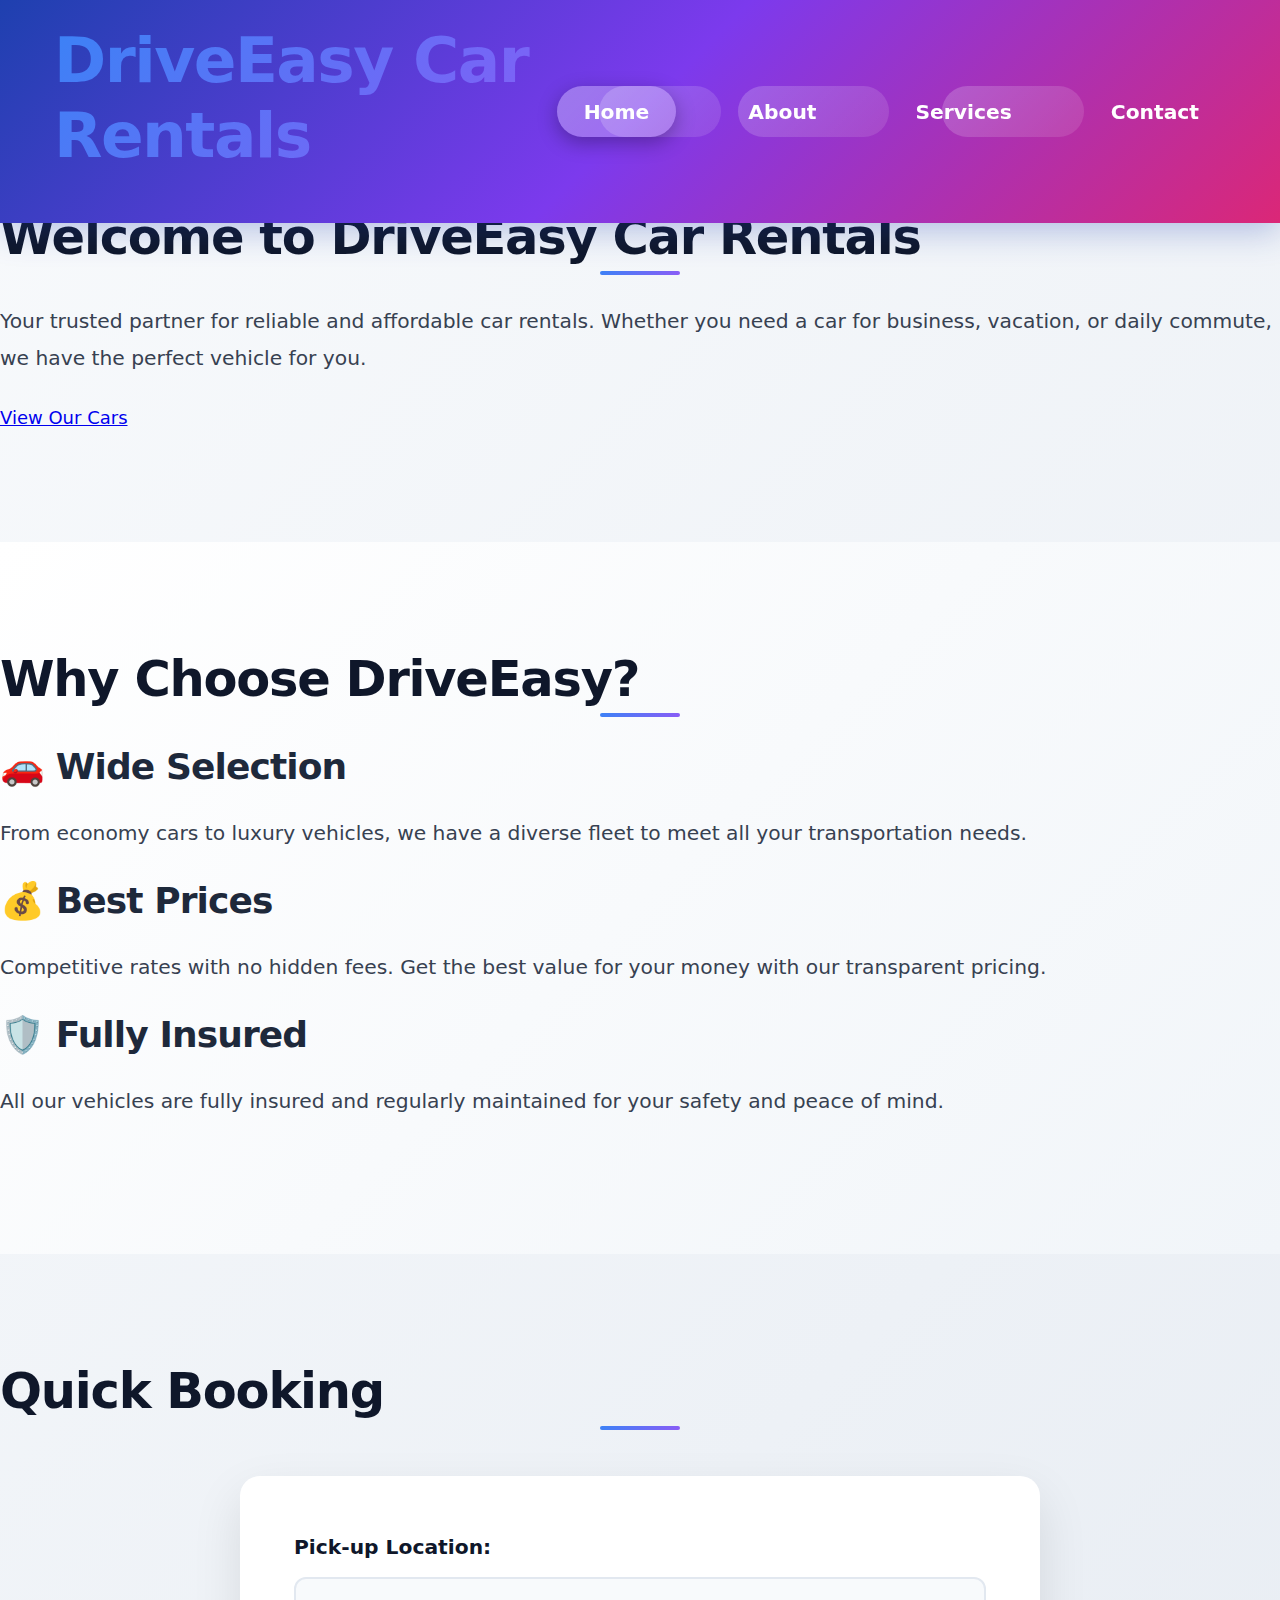
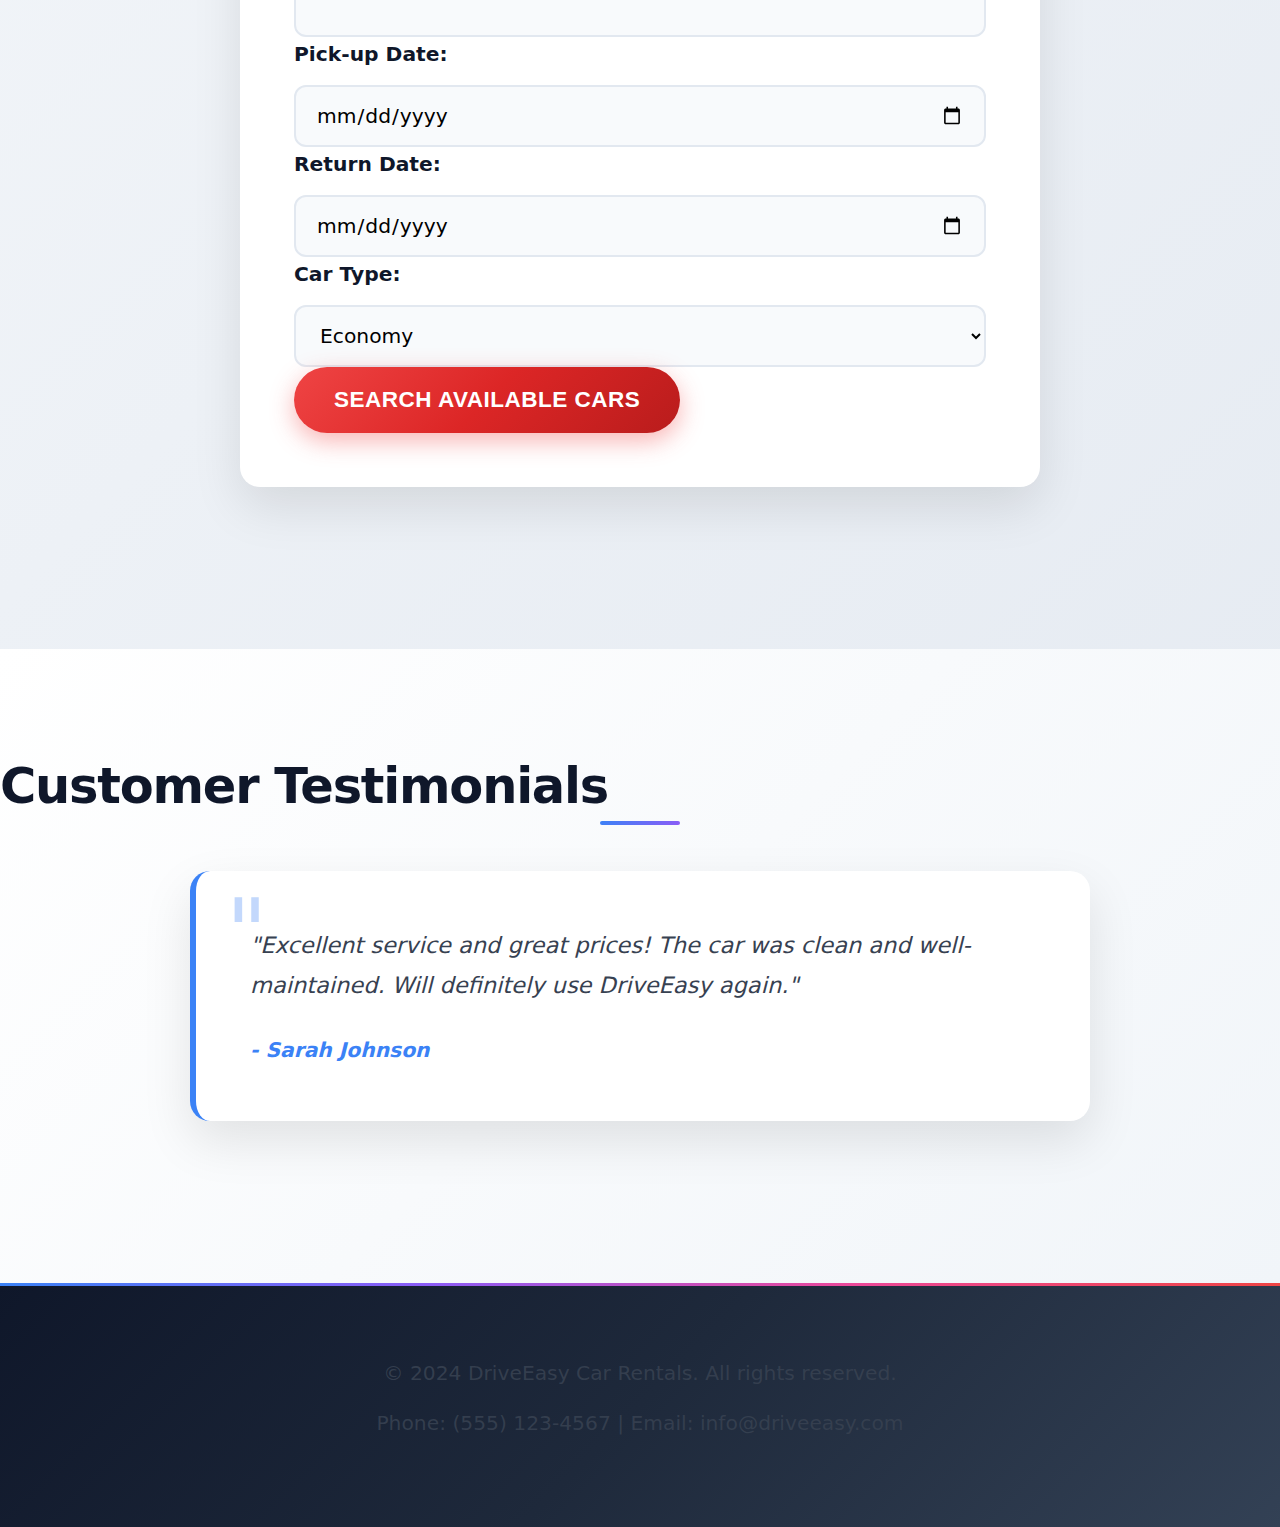
<file: index.html>
<!DOCTYPE html>
<html lang="en">
<head>
    <meta charset="UTF-8">
    <meta name="viewport" content="width=device-width, initial-scale=1.0">
    <title>DriveEasy Car Rentals - Home</title>
    <link rel="stylesheet" href="styles.css">
    <script src="script.js"></script>
</head>
<body>
    <header>
        <nav>
            <h1>DriveEasy Car Rentals</h1>
            <ul>
                <li><a href="index.html">Home</a></li>
                <li><a href="about.html">About</a></li>
                <li><a href="services.html">Services</a></li>
                <li><a href="contact.html">Contact</a></li>
            </ul>
        </nav>
    </header>

    <main>
        <section>
            <h2>Welcome to DriveEasy Car Rentals</h2>
            <p>Your trusted partner for reliable and affordable car rentals. Whether you need a car for business, vacation, or daily commute, we have the perfect vehicle for you.</p>
            <a href="services.html">View Our Cars</a>
        </section>

        <section>
            <h2>Why Choose DriveEasy?</h2>
            <div>
                <div>
                    <h3>🚗 Wide Selection</h3>
                    <p>From economy cars to luxury vehicles, we have a diverse fleet to meet all your transportation needs.</p>
                </div>
                <div>
                    <h3>💰 Best Prices</h3>
                    <p>Competitive rates with no hidden fees. Get the best value for your money with our transparent pricing.</p>
                </div>
                <div>
                    <h3>🛡️ Fully Insured</h3>
                    <p>All our vehicles are fully insured and regularly maintained for your safety and peace of mind.</p>
                </div>
            </div>
        </section>

        <section>
            <h2>Quick Booking</h2>
            <form>
                <div>
                    <label for="pickup-location">Pick-up Location:</label>
                    <input type="text" id="pickup-location" name="pickup-location" required>
                </div>
                <div>
                    <label for="pickup-date">Pick-up Date:</label>
                    <input type="date" id="pickup-date" name="pickup-date" required>
                </div>
                <div>
                    <label for="return-date">Return Date:</label>
                    <input type="date" id="return-date" name="return-date" required>
                </div>
                <div>
                    <label for="car-type">Car Type:</label>
                    <select id="car-type" name="car-type">
                        <option value="economy">Economy</option>
                        <option value="compact">Compact</option>
                        <option value="midsize">Midsize</option>
                        <option value="luxury">Luxury</option>
                        <option value="suv">SUV</option>
                    </select>
                </div>
                <button type="submit">Search Available Cars</button>
            </form>
        </section>

        <section>
            <h2>Customer Testimonials</h2>
            <blockquote>
                <p>"Excellent service and great prices! The car was clean and well-maintained. Will definitely use DriveEasy again."</p>
                <cite>- Sarah Johnson</cite>
            </blockquote>
            <blockquote>
                <p>"Professional staff and hassle-free rental process. Highly recommended for anyone looking for reliable car rentals."</p>
                <cite>- Michael Chen</cite>
            </blockquote>
        </section>
    </main>

    <footer>
        <p>&copy; 2024 DriveEasy Car Rentals. All rights reserved.</p>
        <p>Phone: (555) 123-4567 | Email: info@driveeasy.com</p>
    </footer>
</body>
</html>
</file>
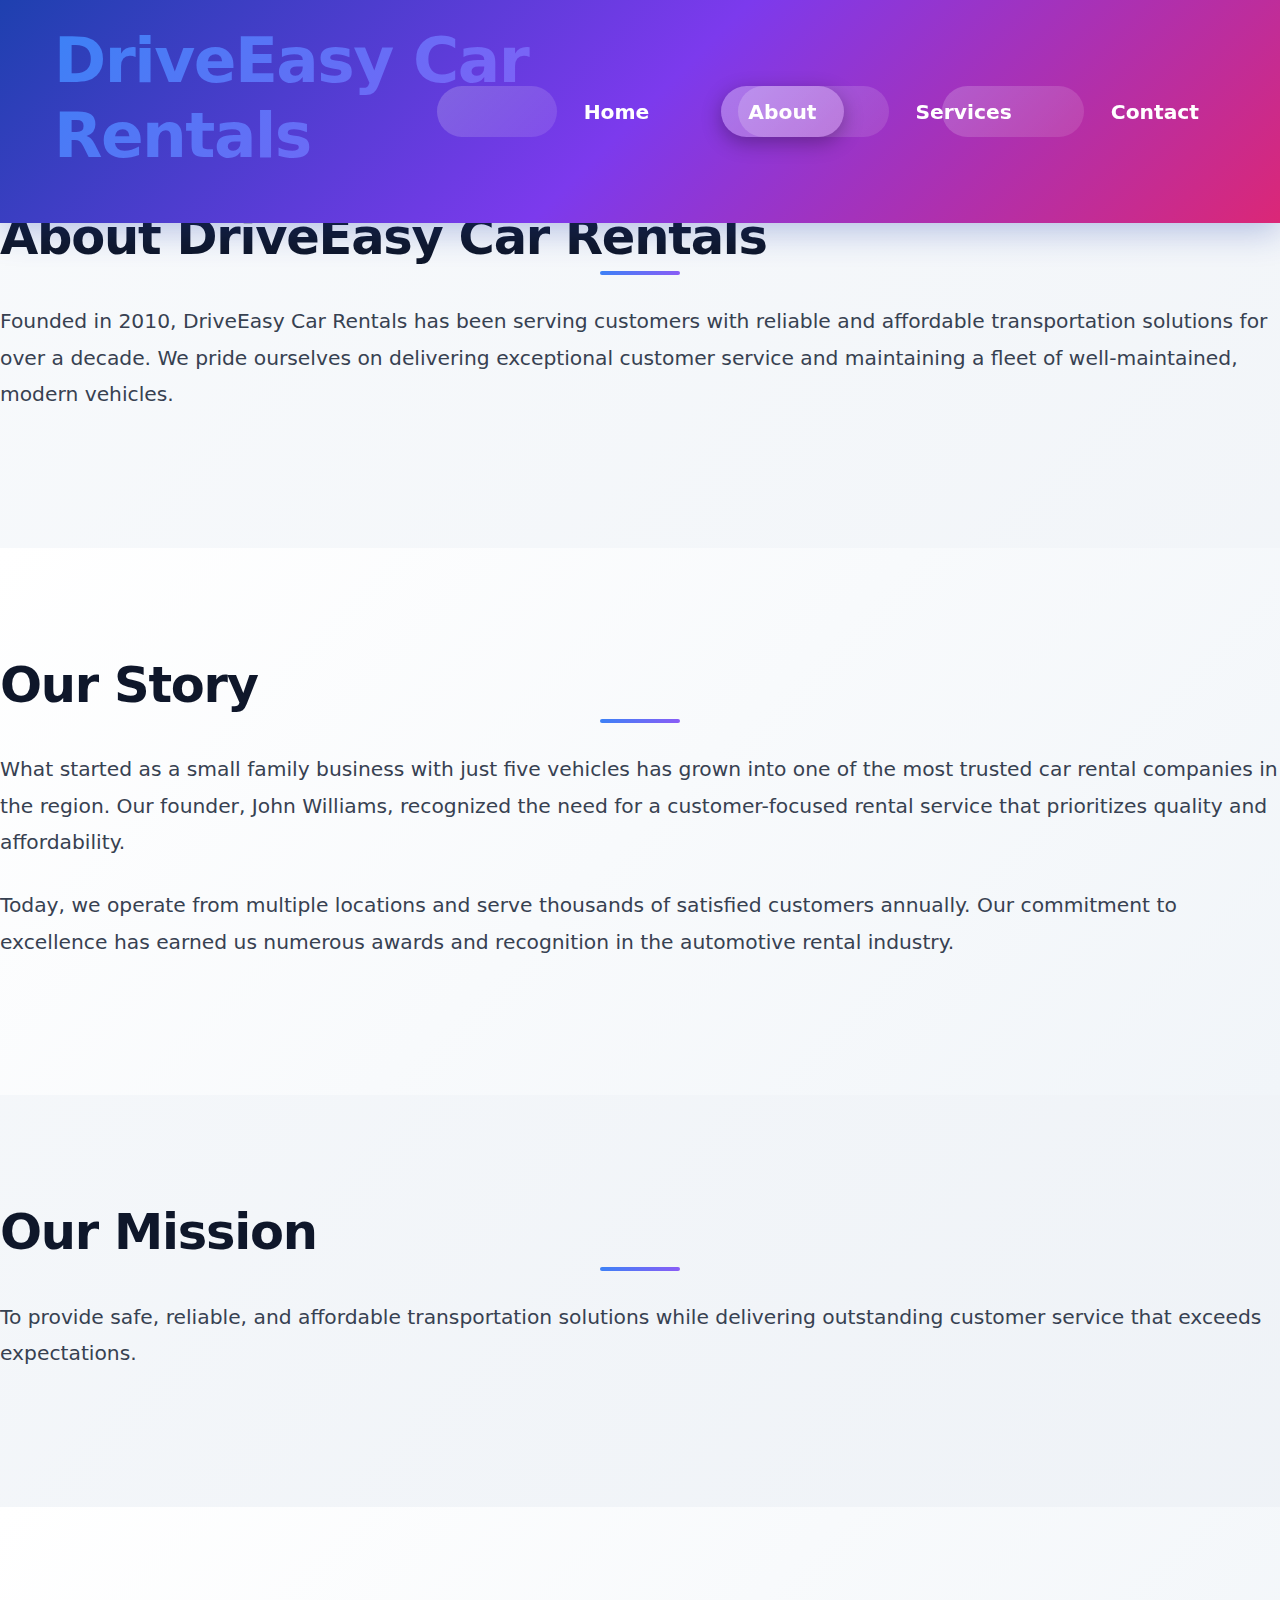
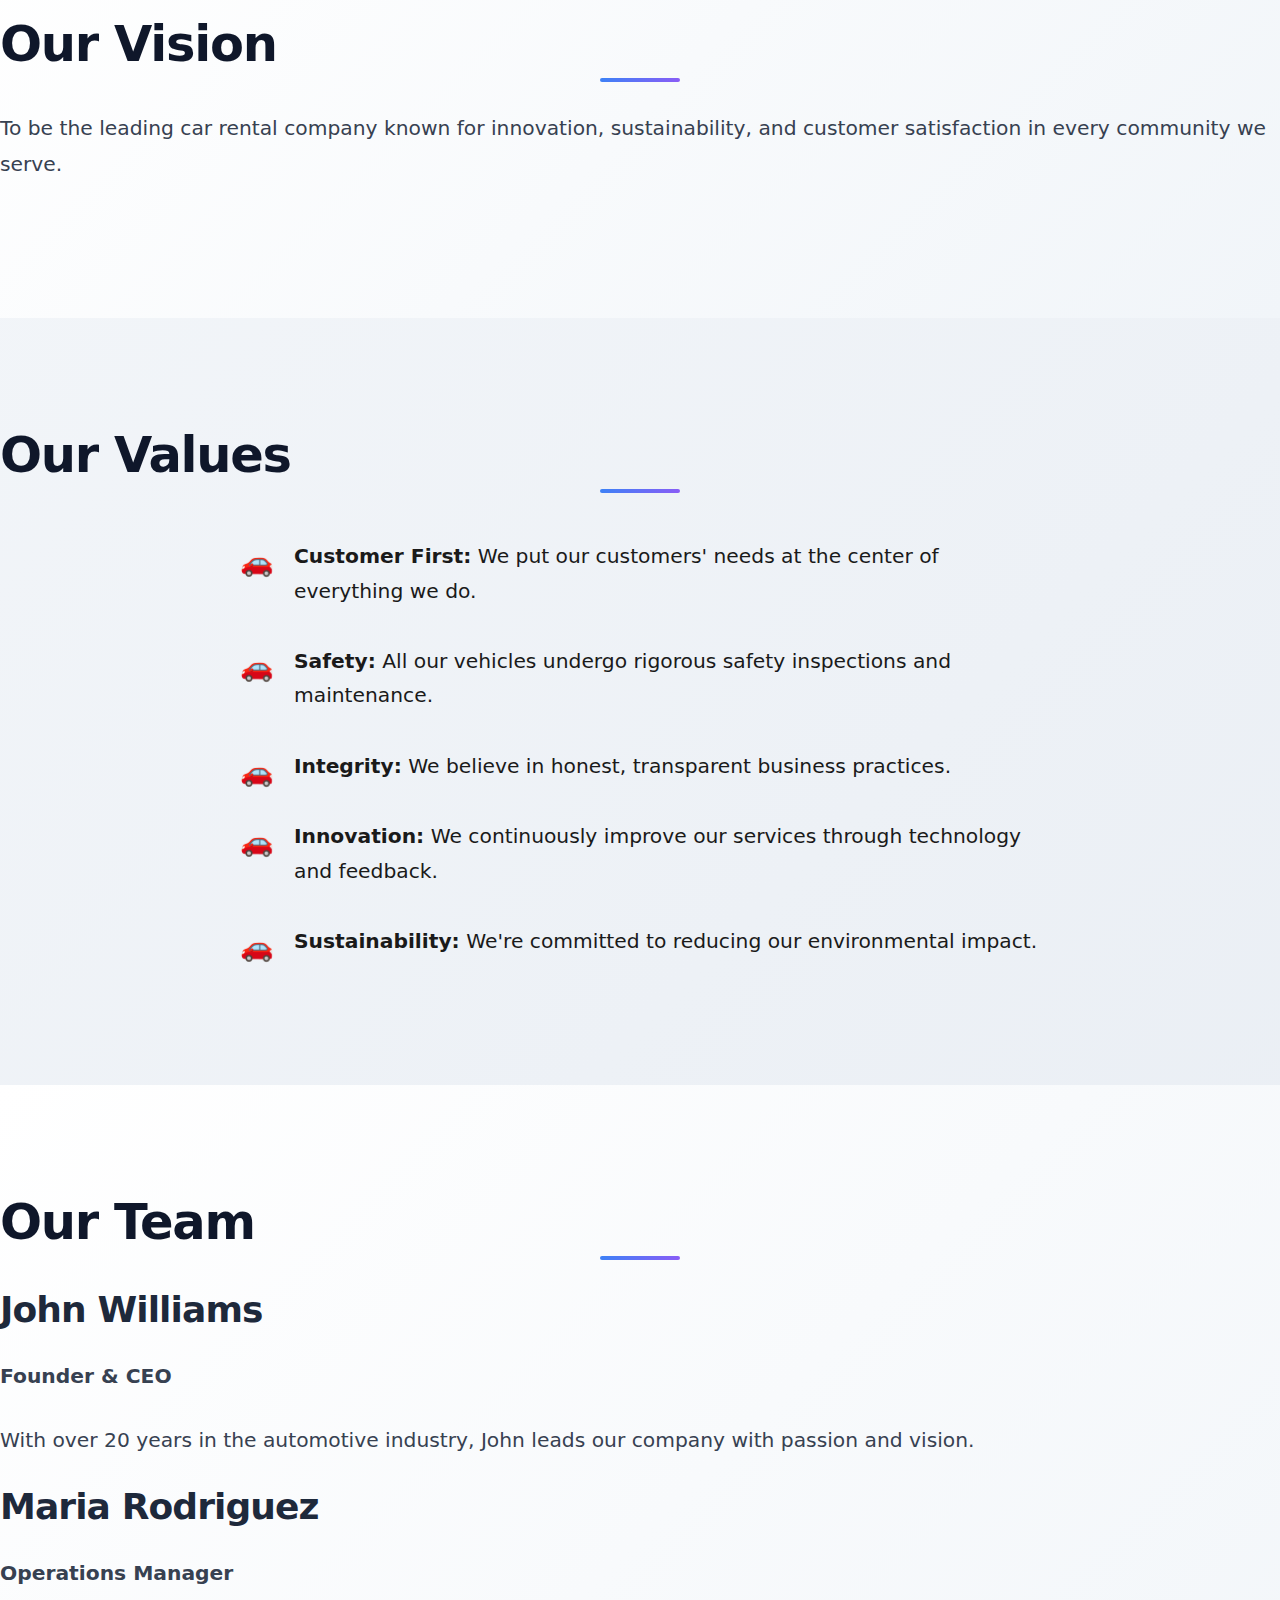
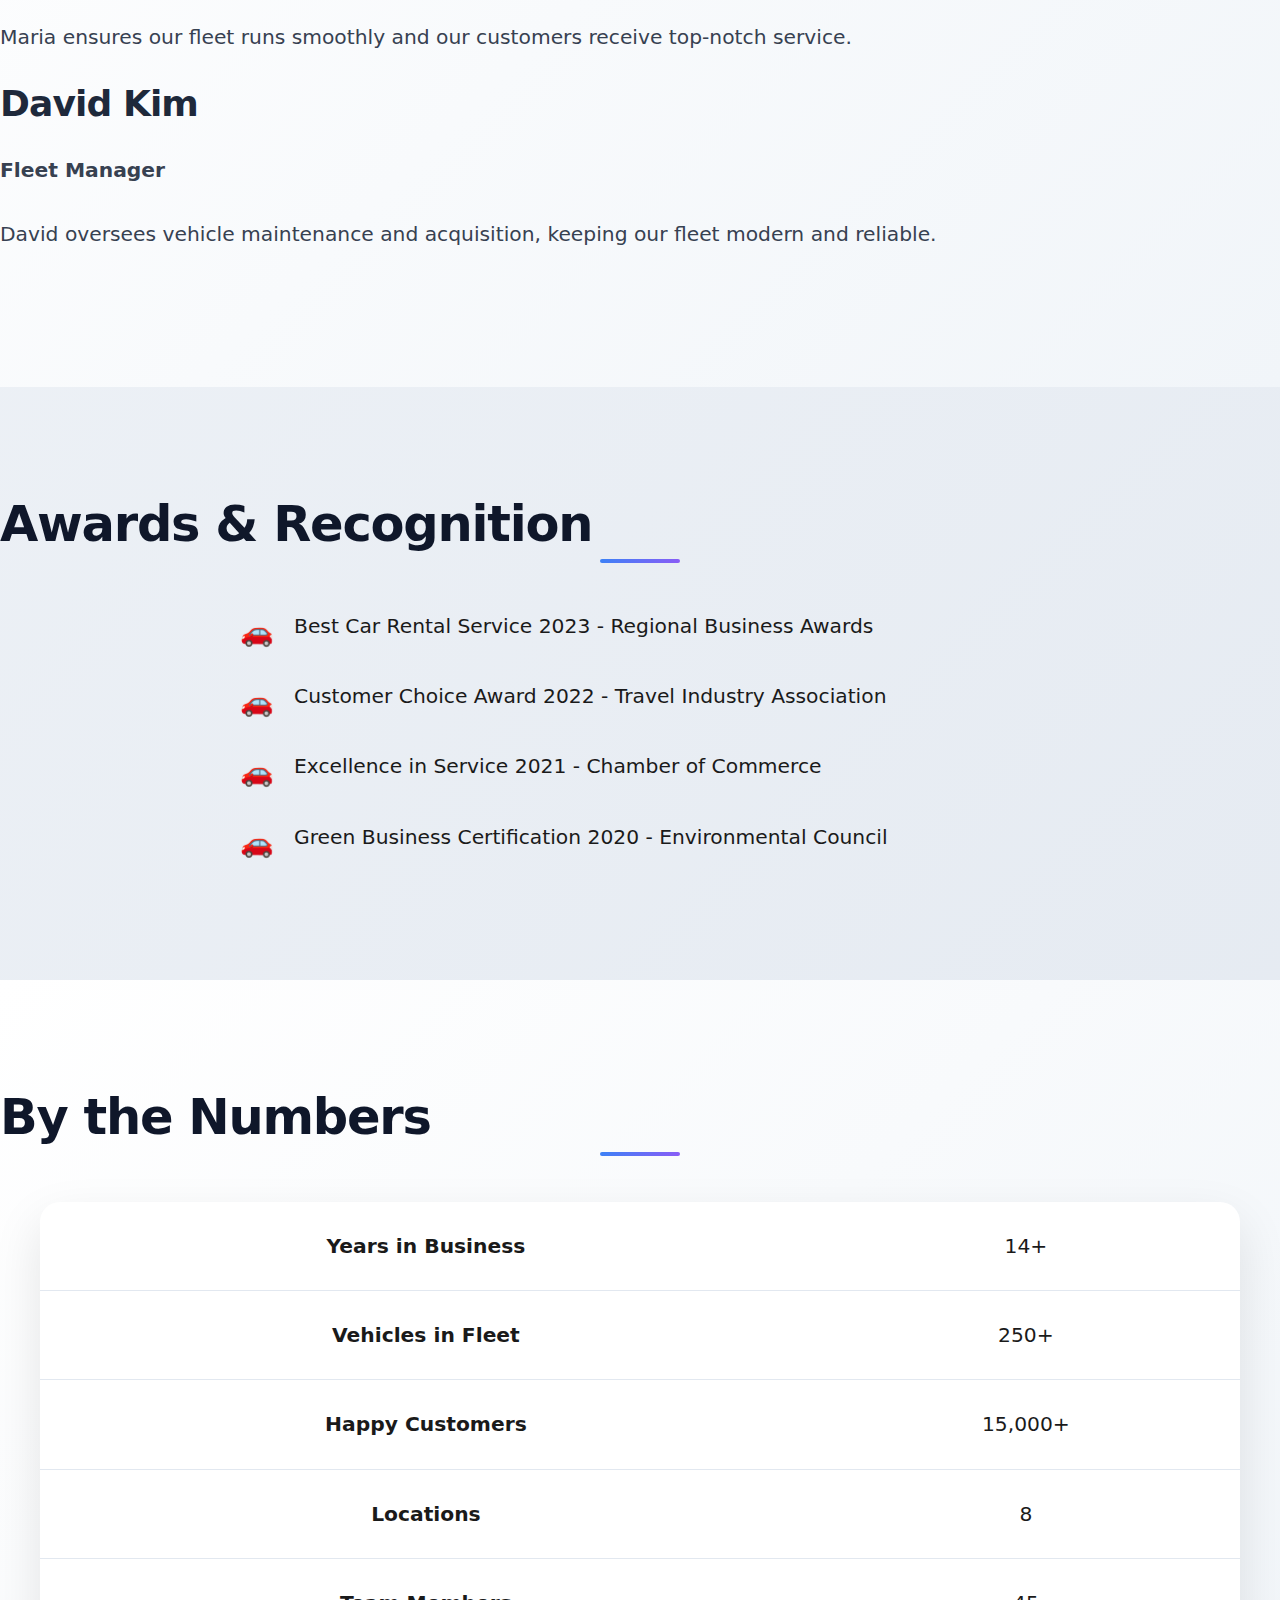
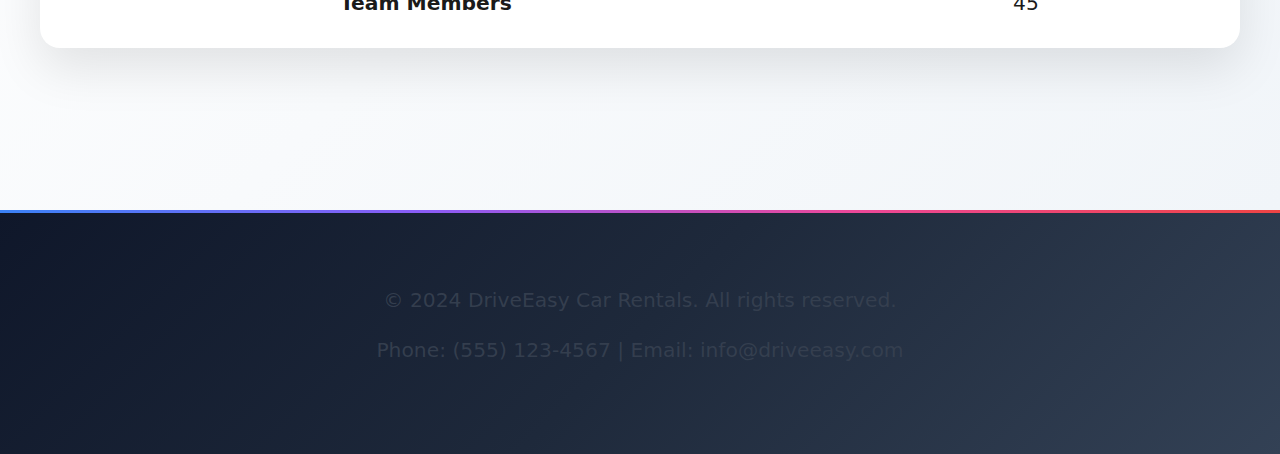
<file: about.html>
<!DOCTYPE html>
<html lang="en">
<head>
    <meta charset="UTF-8">
    <meta name="viewport" content="width=device-width, initial-scale=1.0">
    <title>About Us - DriveEasy Car Rentals</title>
    <link rel="stylesheet" href="styles.css">
    <script src="script.js"></script>
</head>
<body>
    <header>
        <nav>
            <h1>DriveEasy Car Rentals</h1>
            <ul>
                <li><a href="index.html">Home</a></li>
                <li><a href="about.html">About</a></li>
                <li><a href="services.html">Services</a></li>
                <li><a href="contact.html">Contact</a></li>
            </ul>
        </nav>
    </header>

    <main>
        <section>
            <h2>About DriveEasy Car Rentals</h2>
            <p>Founded in 2010, DriveEasy Car Rentals has been serving customers with reliable and affordable transportation solutions for over a decade. We pride ourselves on delivering exceptional customer service and maintaining a fleet of well-maintained, modern vehicles.</p>
        </section>

        <section>
            <h2>Our Story</h2>
            <p>What started as a small family business with just five vehicles has grown into one of the most trusted car rental companies in the region. Our founder, John Williams, recognized the need for a customer-focused rental service that prioritizes quality and affordability.</p>
            <p>Today, we operate from multiple locations and serve thousands of satisfied customers annually. Our commitment to excellence has earned us numerous awards and recognition in the automotive rental industry.</p>
        </section>

        <section>
            <h2>Our Mission</h2>
            <p>To provide safe, reliable, and affordable transportation solutions while delivering outstanding customer service that exceeds expectations.</p>
        </section>

        <section>
            <h2>Our Vision</h2>
            <p>To be the leading car rental company known for innovation, sustainability, and customer satisfaction in every community we serve.</p>
        </section>

        <section>
            <h2>Our Values</h2>
            <ul>
                <li><strong>Customer First:</strong> We put our customers' needs at the center of everything we do.</li>
                <li><strong>Safety:</strong> All our vehicles undergo rigorous safety inspections and maintenance.</li>
                <li><strong>Integrity:</strong> We believe in honest, transparent business practices.</li>
                <li><strong>Innovation:</strong> We continuously improve our services through technology and feedback.</li>
                <li><strong>Sustainability:</strong> We're committed to reducing our environmental impact.</li>
            </ul>
        </section>

        <section>
            <h2>Our Team</h2>
            <div>
                <div>
                    <h3>John Williams</h3>
                    <p><strong>Founder & CEO</strong></p>
                    <p>With over 20 years in the automotive industry, John leads our company with passion and vision.</p>
                </div>
                <div>
                    <h3>Maria Rodriguez</h3>
                    <p><strong>Operations Manager</strong></p>
                    <p>Maria ensures our fleet runs smoothly and our customers receive top-notch service.</p>
                </div>
                <div>
                    <h3>David Kim</h3>
                    <p><strong>Fleet Manager</strong></p>
                    <p>David oversees vehicle maintenance and acquisition, keeping our fleet modern and reliable.</p>
                </div>
            </div>
        </section>

        <section>
            <h2>Awards & Recognition</h2>
            <ul>
                <li>Best Car Rental Service 2023 - Regional Business Awards</li>
                <li>Customer Choice Award 2022 - Travel Industry Association</li>
                <li>Excellence in Service 2021 - Chamber of Commerce</li>
                <li>Green Business Certification 2020 - Environmental Council</li>
            </ul>
        </section>

        <section>
            <h2>By the Numbers</h2>
            <table>
                <tr>
                    <td><strong>Years in Business</strong></td>
                    <td>14+</td>
                </tr>
                <tr>
                    <td><strong>Vehicles in Fleet</strong></td>
                    <td>250+</td>
                </tr>
                <tr>
                    <td><strong>Happy Customers</strong></td>
                    <td>15,000+</td>
                </tr>
                <tr>
                    <td><strong>Locations</strong></td>
                    <td>8</td>
                </tr>
                <tr>
                    <td><strong>Team Members</strong></td>
                    <td>45</td>
                </tr>
            </table>
        </section>
    </main>

    <footer>
        <p>&copy; 2024 DriveEasy Car Rentals. All rights reserved.</p>
        <p>Phone: (555) 123-4567 | Email: info@driveeasy.com</p>
    </footer>
</body>
</html>
</file>
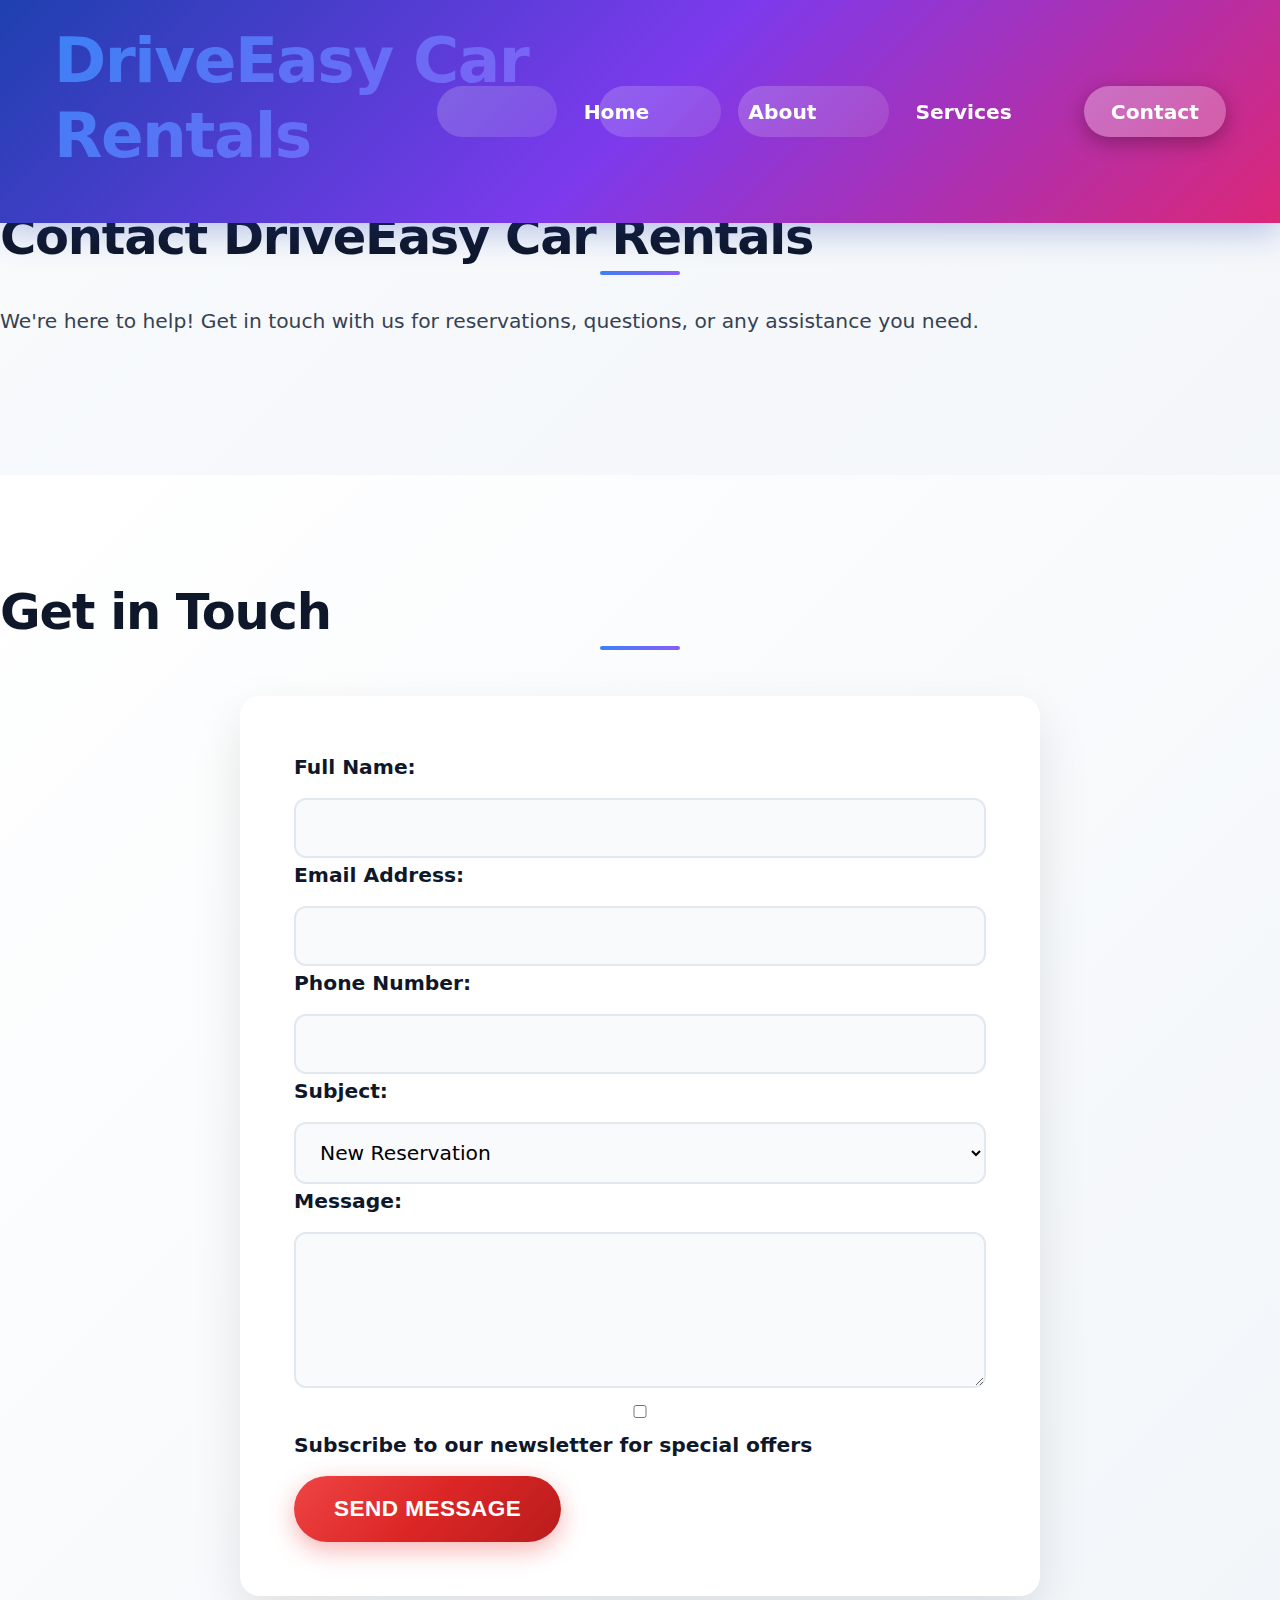
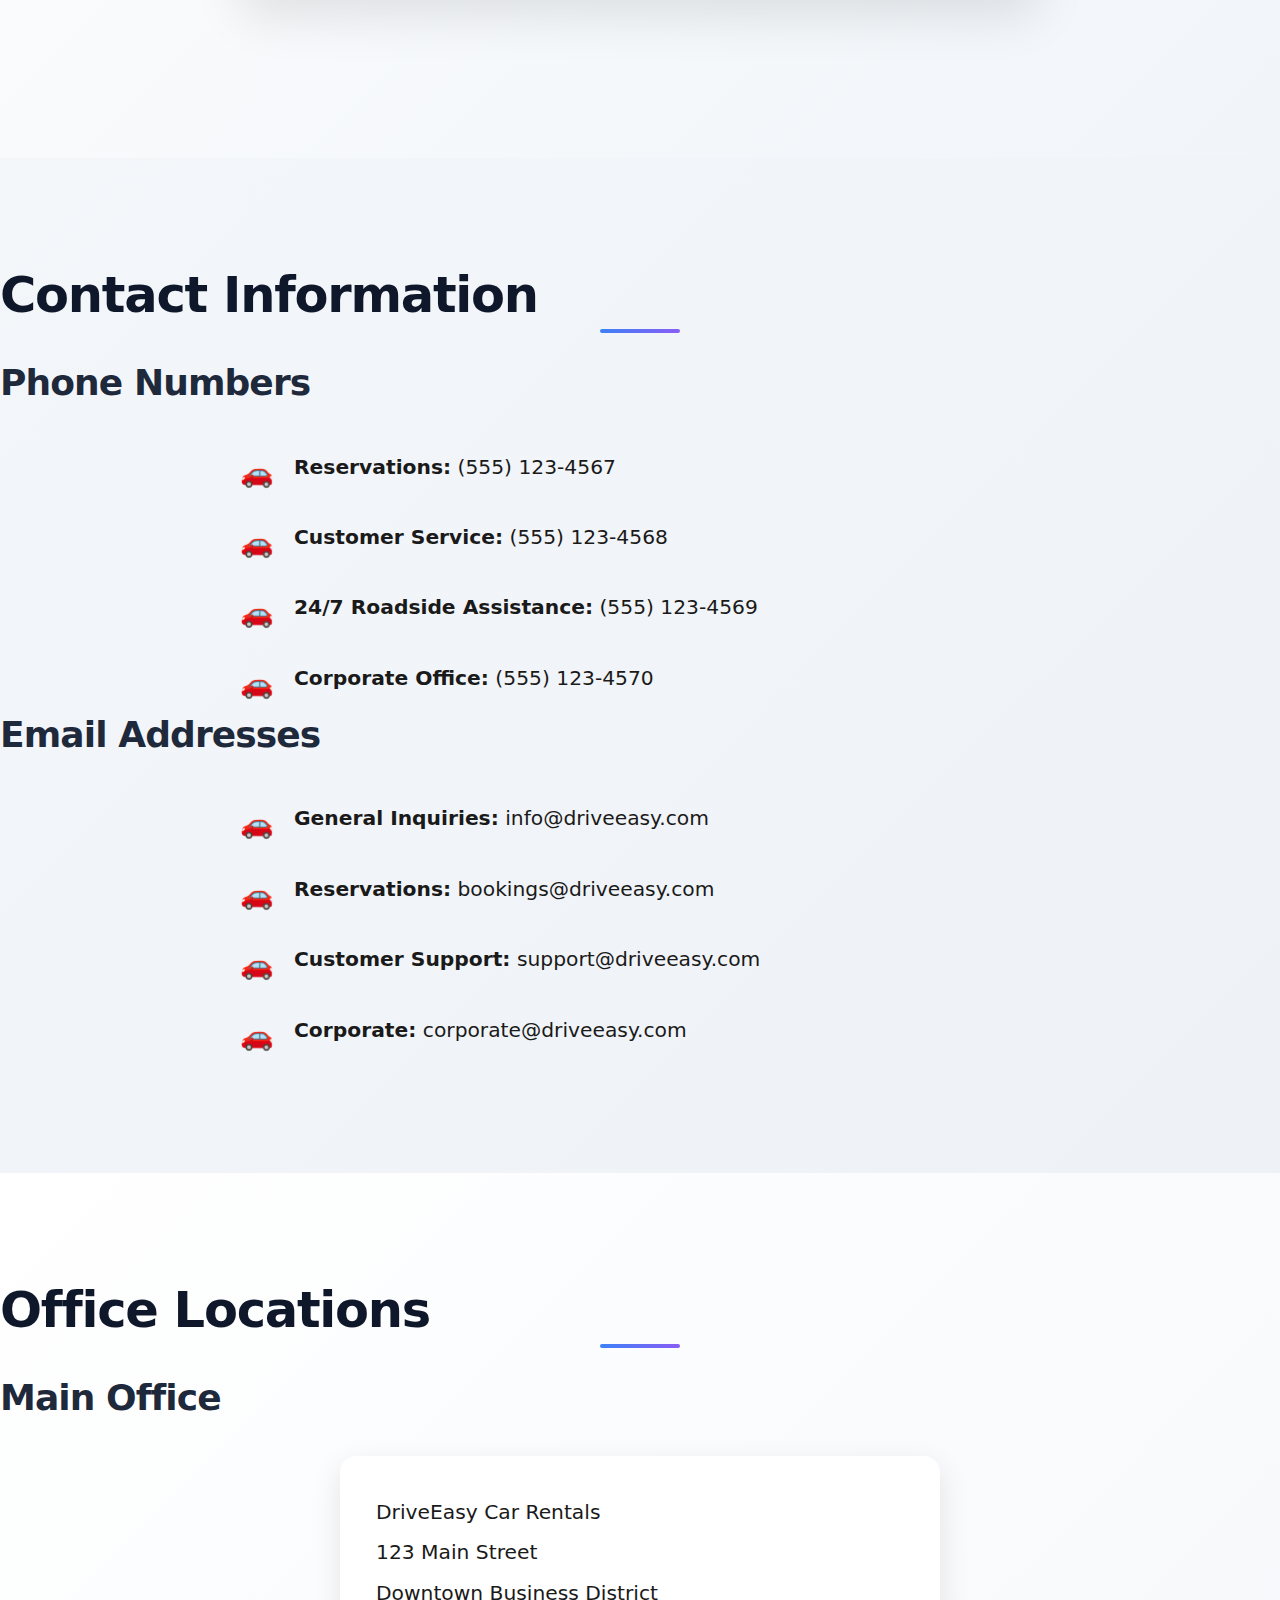
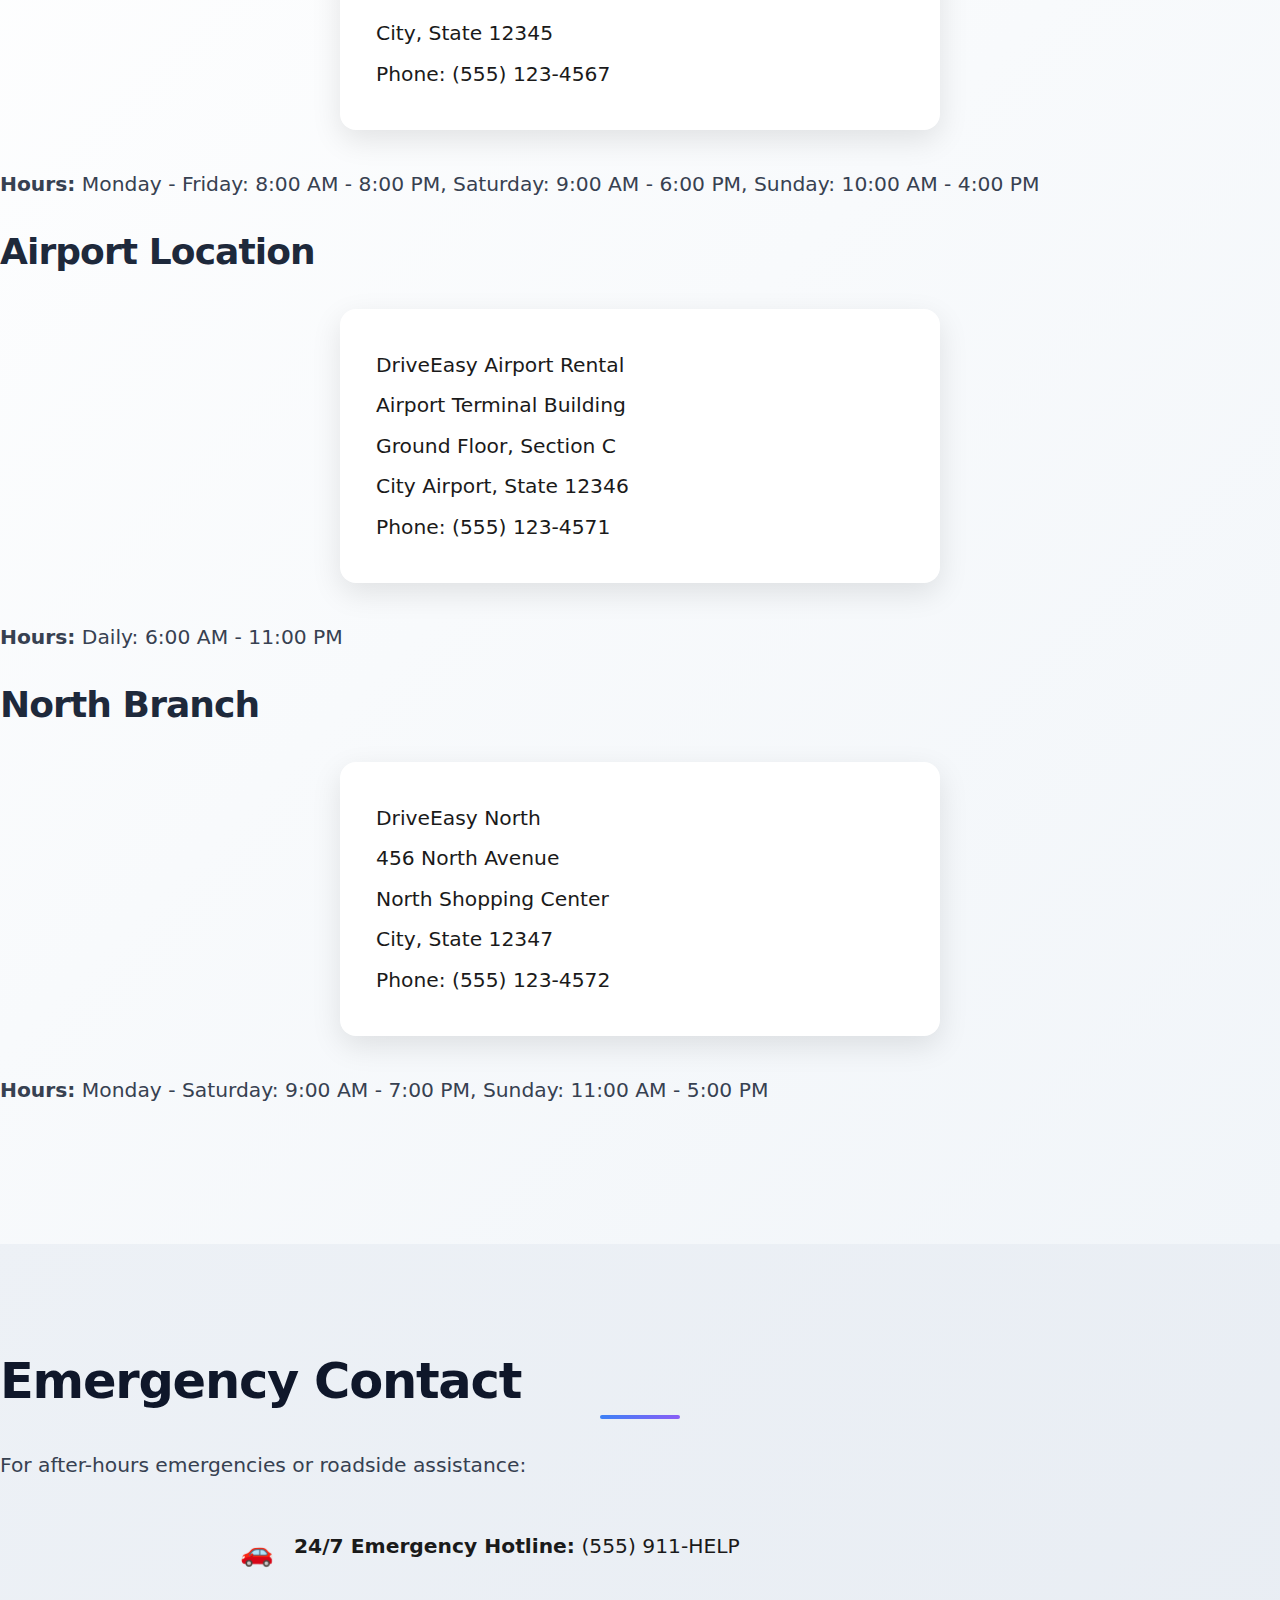
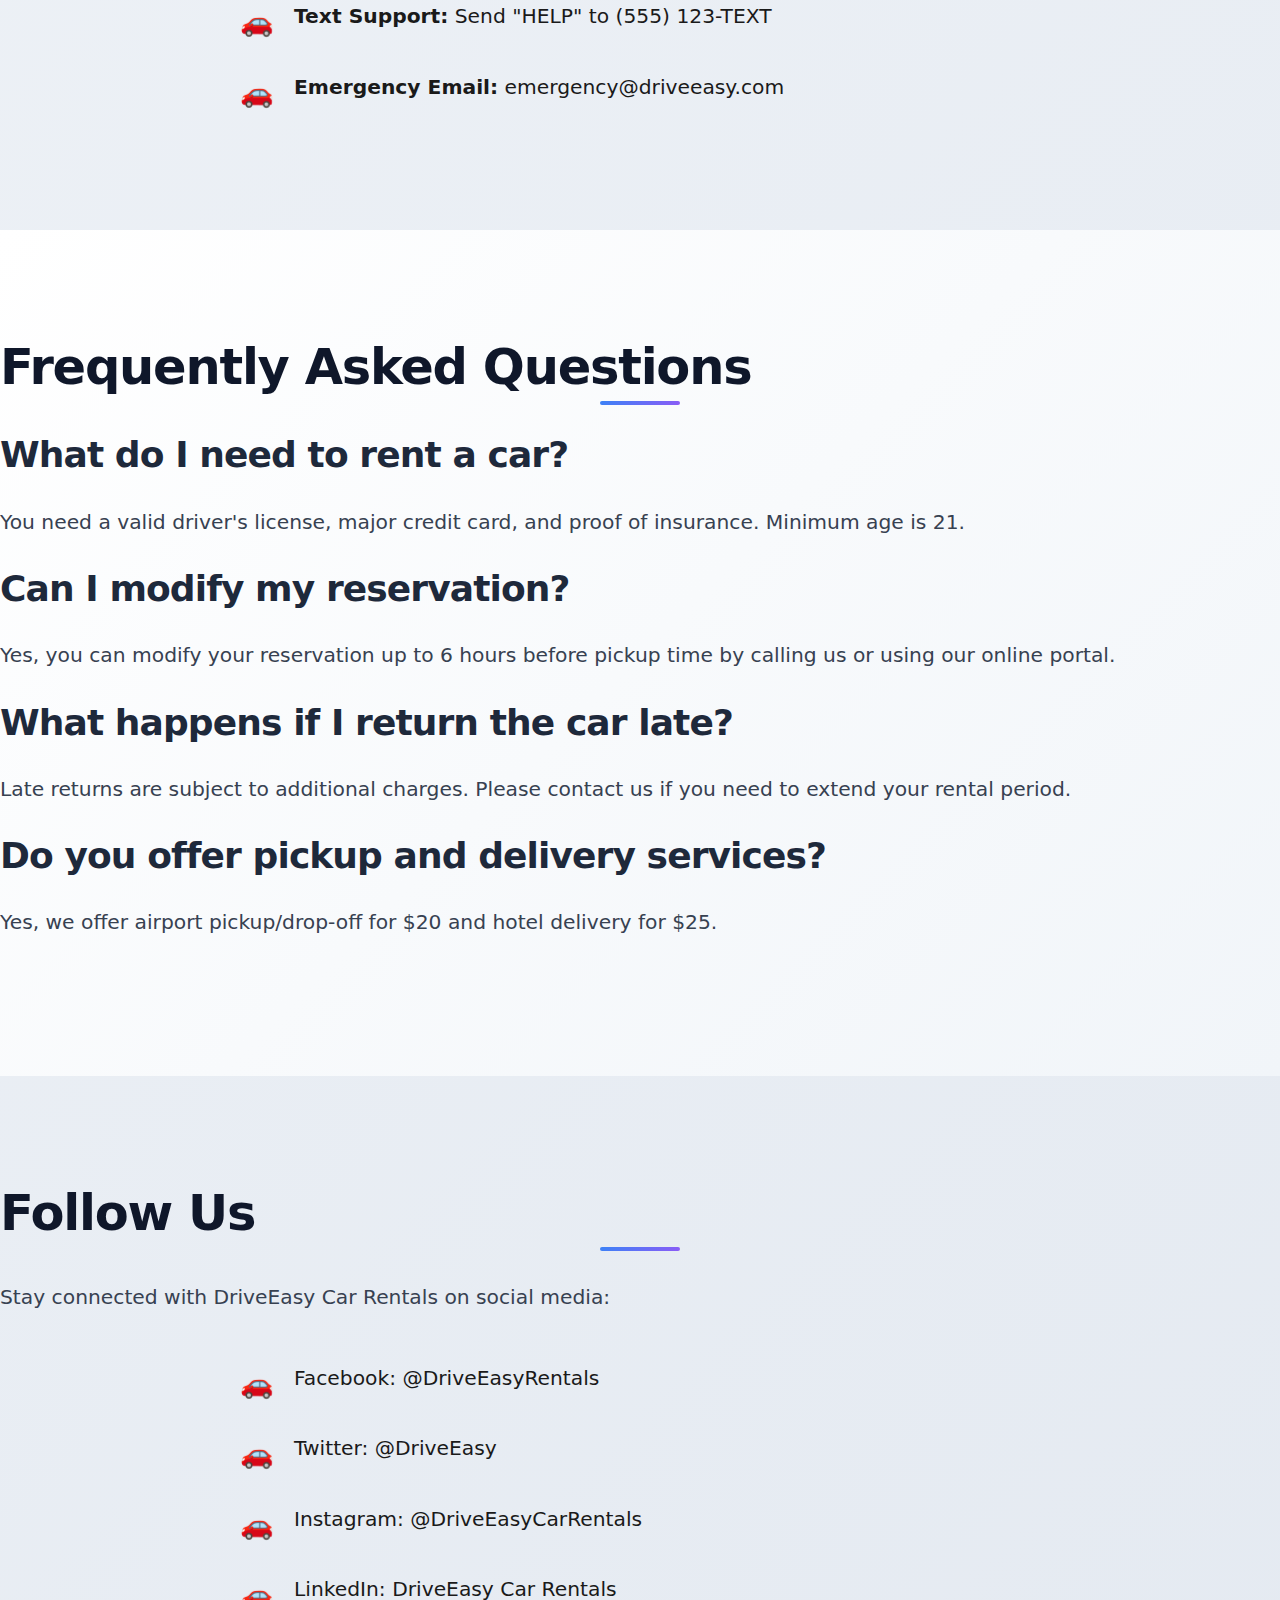
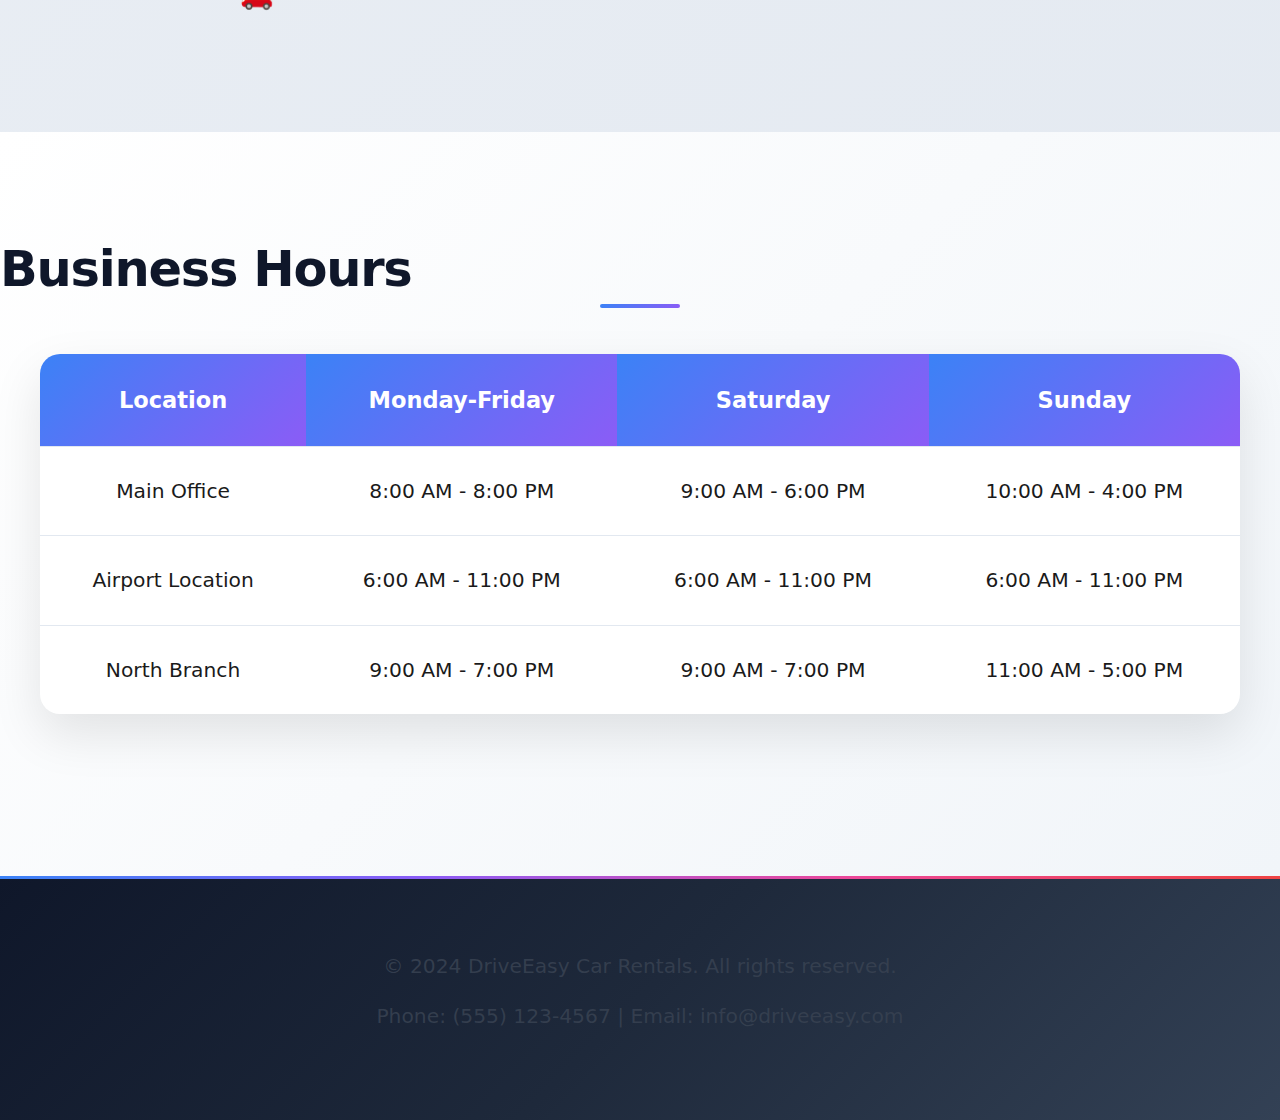
<file: contact.html>
<!DOCTYPE html>
<html lang="en">
<head>
    <meta charset="UTF-8">
    <meta name="viewport" content="width=device-width, initial-scale=1.0">
    <title>Contact Us - DriveEasy Car Rentals</title>
    <link rel="stylesheet" href="styles.css">
    <script src="script.js"></script>
</head>
<body>
    <header>
        <nav>
            <h1>DriveEasy Car Rentals</h1>
            <ul>
                <li><a href="index.html">Home</a></li>
                <li><a href="about.html">About</a></li>
                <li><a href="services.html">Services</a></li>
                <li><a href="contact.html">Contact</a></li>
            </ul>
        </nav>
    </header>

    <main>
        <section>
            <h2>Contact DriveEasy Car Rentals</h2>
            <p>We're here to help! Get in touch with us for reservations, questions, or any assistance you need.</p>
        </section>

        <section>
            <h2>Get in Touch</h2>
            <form>
                <div>
                    <label for="name">Full Name:</label>
                    <input type="text" id="name" name="name" required>
                </div>
                <div>
                    <label for="email">Email Address:</label>
                    <input type="email" id="email" name="email" required>
                </div>
                <div>
                    <label for="phone">Phone Number:</label>
                    <input type="tel" id="phone" name="phone">
                </div>
                <div>
                    <label for="subject">Subject:</label>
                    <select id="subject" name="subject">
                        <option value="reservation">New Reservation</option>
                        <option value="modify">Modify Existing Reservation</option>
                        <option value="cancel">Cancellation</option>
                        <option value="complaint">Complaint</option>
                        <option value="compliment">Compliment</option>
                        <option value="general">General Inquiry</option>
                        <option value="other">Other</option>
                    </select>
                </div>
                <div>
                    <label for="message">Message:</label>
                    <textarea id="message" name="message" rows="5" required></textarea>
                </div>
                <div>
                    <input type="checkbox" id="newsletter" name="newsletter">
                    <label for="newsletter">Subscribe to our newsletter for special offers</label>
                </div>
                <button type="submit">Send Message</button>
            </form>
        </section>

        <section>
            <h2>Contact Information</h2>
            <div>
                <h3>Phone Numbers</h3>
                <ul>
                    <li><strong>Reservations:</strong> (555) 123-4567</li>
                    <li><strong>Customer Service:</strong> (555) 123-4568</li>
                    <li><strong>24/7 Roadside Assistance:</strong> (555) 123-4569</li>
                    <li><strong>Corporate Office:</strong> (555) 123-4570</li>
                </ul>
            </div>

            <div>
                <h3>Email Addresses</h3>
                <ul>
                    <li><strong>General Inquiries:</strong> info@driveeasy.com</li>
                    <li><strong>Reservations:</strong> bookings@driveeasy.com</li>
                    <li><strong>Customer Support:</strong> support@driveeasy.com</li>
                    <li><strong>Corporate:</strong> corporate@driveeasy.com</li>
                </ul>
            </div>
        </section>

        <section>
            <h2>Office Locations</h2>
            <div>
                <h3>Main Office</h3>
                <address>
                    DriveEasy Car Rentals<br>
                    123 Main Street<br>
                    Downtown Business District<br>
                    City, State 12345<br>
                    Phone: (555) 123-4567
                </address>
                <p><strong>Hours:</strong> Monday - Friday: 8:00 AM - 8:00 PM, Saturday: 9:00 AM - 6:00 PM, Sunday: 10:00 AM - 4:00 PM</p>
            </div>

            <div>
                <h3>Airport Location</h3>
                <address>
                    DriveEasy Airport Rental<br>
                    Airport Terminal Building<br>
                    Ground Floor, Section C<br>
                    City Airport, State 12346<br>
                    Phone: (555) 123-4571
                </address>
                <p><strong>Hours:</strong> Daily: 6:00 AM - 11:00 PM</p>
            </div>

            <div>
                <h3>North Branch</h3>
                <address>
                    DriveEasy North<br>
                    456 North Avenue<br>
                    North Shopping Center<br>
                    City, State 12347<br>
                    Phone: (555) 123-4572
                </address>
                <p><strong>Hours:</strong> Monday - Saturday: 9:00 AM - 7:00 PM, Sunday: 11:00 AM - 5:00 PM</p>
            </div>
        </section>

        <section>
            <h2>Emergency Contact</h2>
            <p>For after-hours emergencies or roadside assistance:</p>
            <ul>
                <li><strong>24/7 Emergency Hotline:</strong> (555) 911-HELP</li>
                <li><strong>Text Support:</strong> Send "HELP" to (555) 123-TEXT</li>
                <li><strong>Emergency Email:</strong> emergency@driveeasy.com</li>
            </ul>
        </section>

        <section>
            <h2>Frequently Asked Questions</h2>
            <div>
                <h3>What do I need to rent a car?</h3>
                <p>You need a valid driver's license, major credit card, and proof of insurance. Minimum age is 21.</p>
            </div>
            <div>
                <h3>Can I modify my reservation?</h3>
                <p>Yes, you can modify your reservation up to 6 hours before pickup time by calling us or using our online portal.</p>
            </div>
            <div>
                <h3>What happens if I return the car late?</h3>
                <p>Late returns are subject to additional charges. Please contact us if you need to extend your rental period.</p>
            </div>
            <div>
                <h3>Do you offer pickup and delivery services?</h3>
                <p>Yes, we offer airport pickup/drop-off for $20 and hotel delivery for $25.</p>
            </div>
        </section>

        <section>
            <h2>Follow Us</h2>
            <p>Stay connected with DriveEasy Car Rentals on social media:</p>
            <ul>
                <li>Facebook: @DriveEasyRentals</li>
                <li>Twitter: @DriveEasy</li>
                <li>Instagram: @DriveEasyCarRentals</li>
                <li>LinkedIn: DriveEasy Car Rentals</li>
            </ul>
        </section>

        <section>
            <h2>Business Hours</h2>
            <table>
                <tr>
                    <th>Location</th>
                    <th>Monday-Friday</th>
                    <th>Saturday</th>
                    <th>Sunday</th>
                </tr>
                <tr>
                    <td>Main Office</td>
                    <td>8:00 AM - 8:00 PM</td>
                    <td>9:00 AM - 6:00 PM</td>
                    <td>10:00 AM - 4:00 PM</td>
                </tr>
                <tr>
                    <td>Airport Location</td>
                    <td>6:00 AM - 11:00 PM</td>
                    <td>6:00 AM - 11:00 PM</td>
                    <td>6:00 AM - 11:00 PM</td>
                </tr>
                <tr>
                    <td>North Branch</td>
                    <td>9:00 AM - 7:00 PM</td>
                    <td>9:00 AM - 7:00 PM</td>
                    <td>11:00 AM - 5:00 PM</td>
                </tr>
            </table>
        </section>
    </main>

    <footer>
        <p>&copy; 2024 DriveEasy Car Rentals. All rights reserved.</p>
        <p>Phone: (555) 123-4567 | Email: info@driveeasy.com</p>
    </footer>
</body>
</html>
</file>
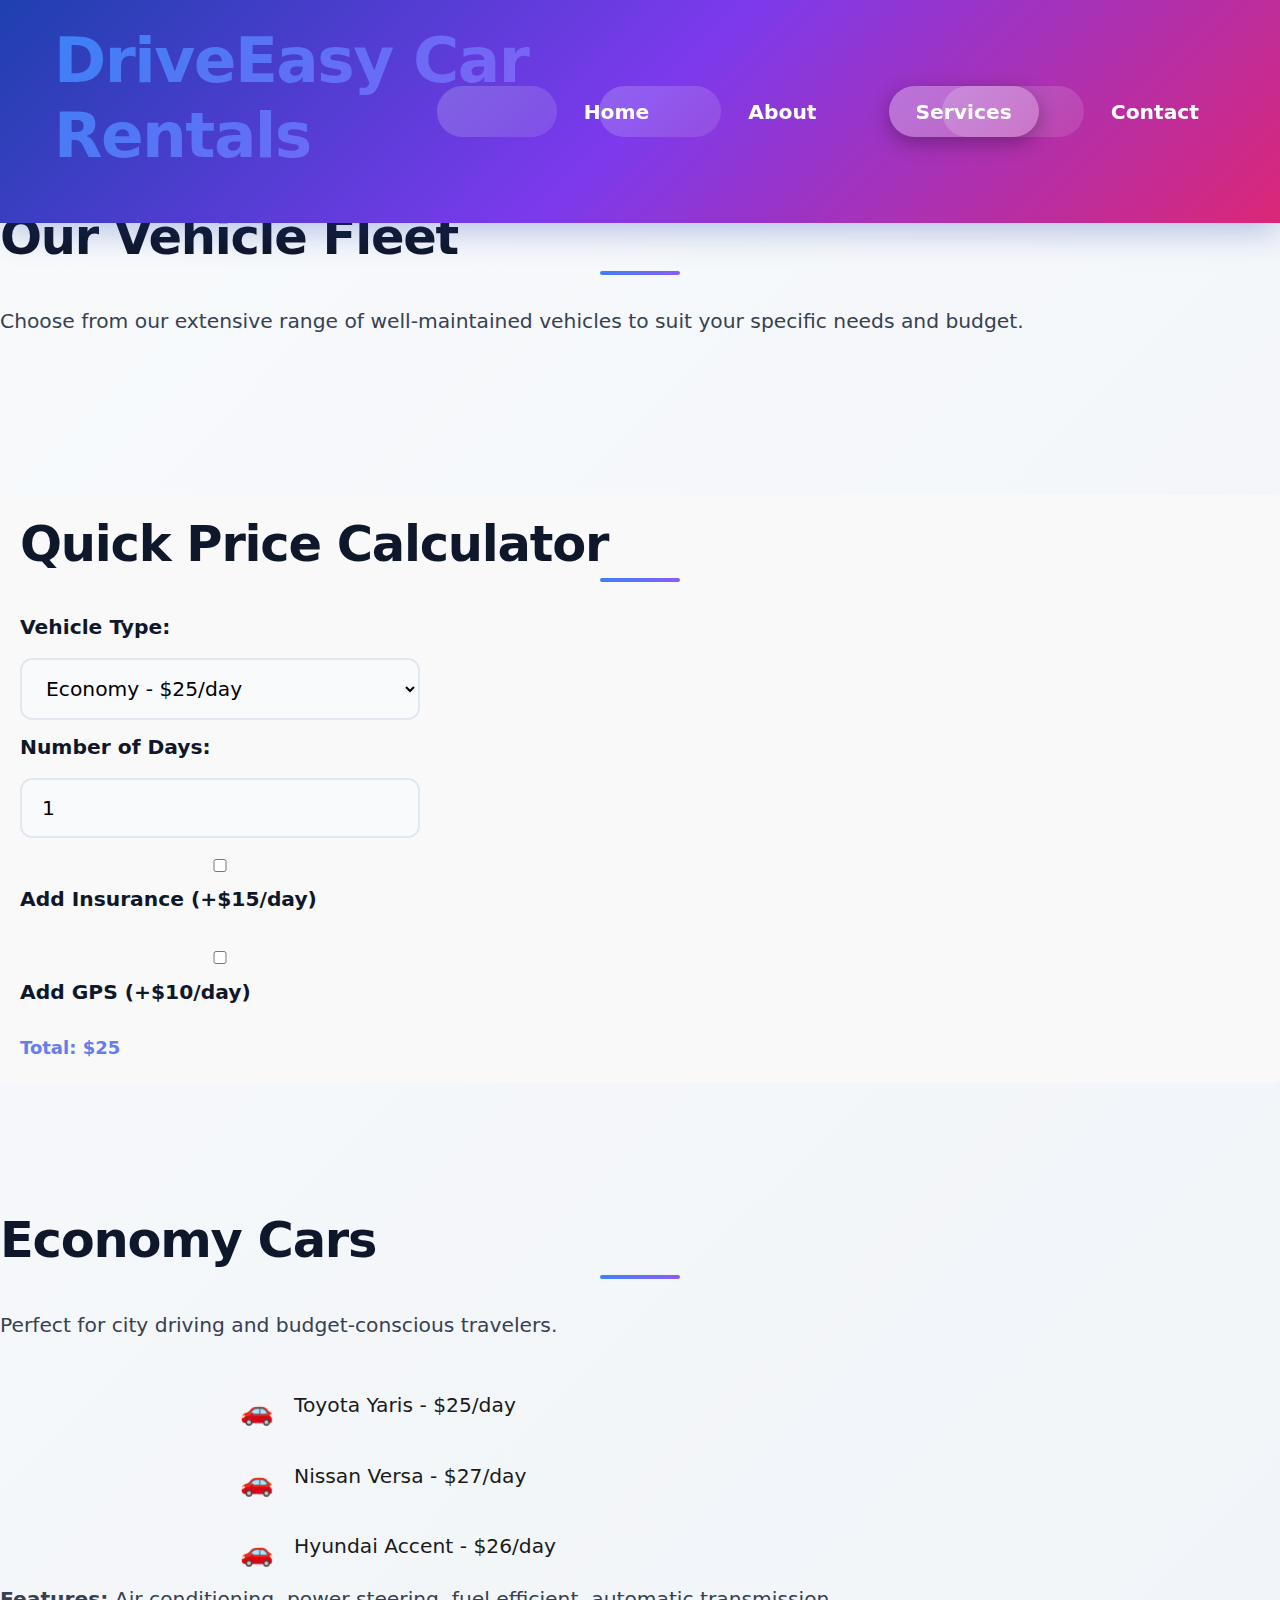
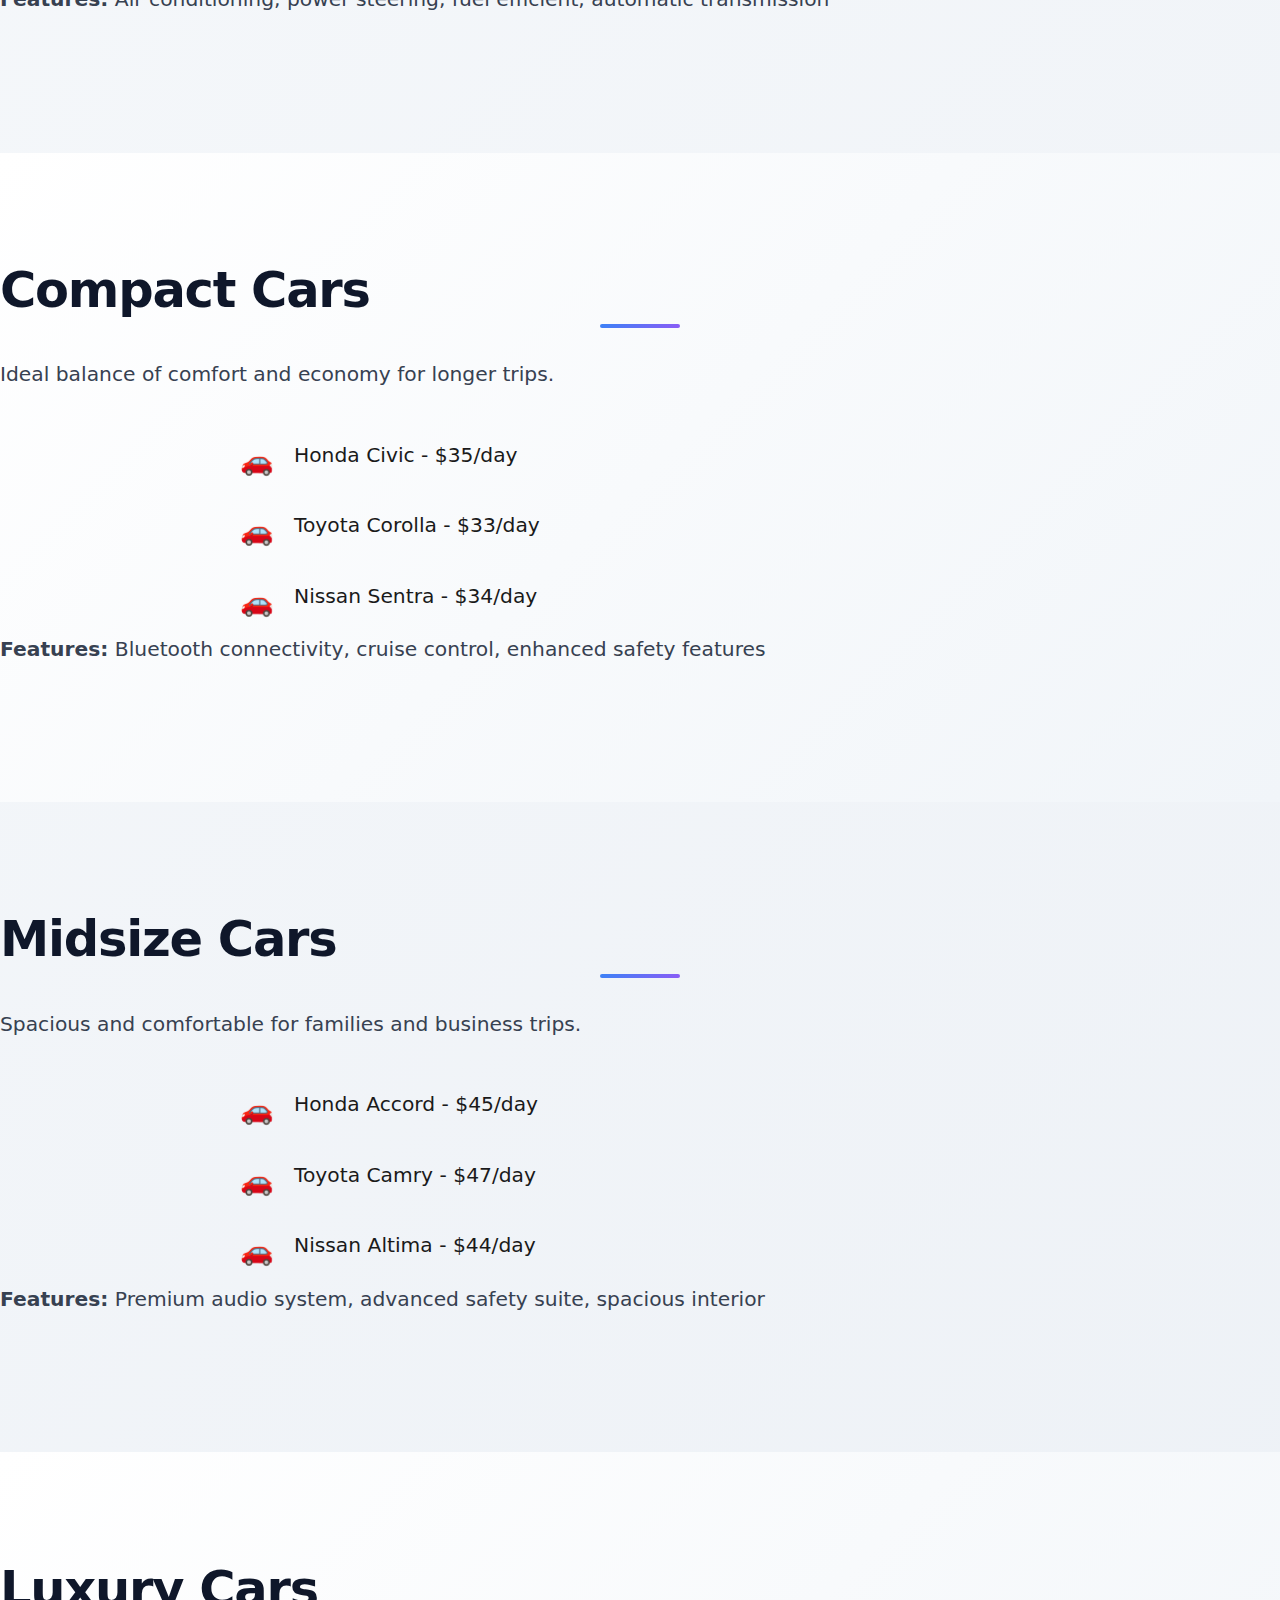
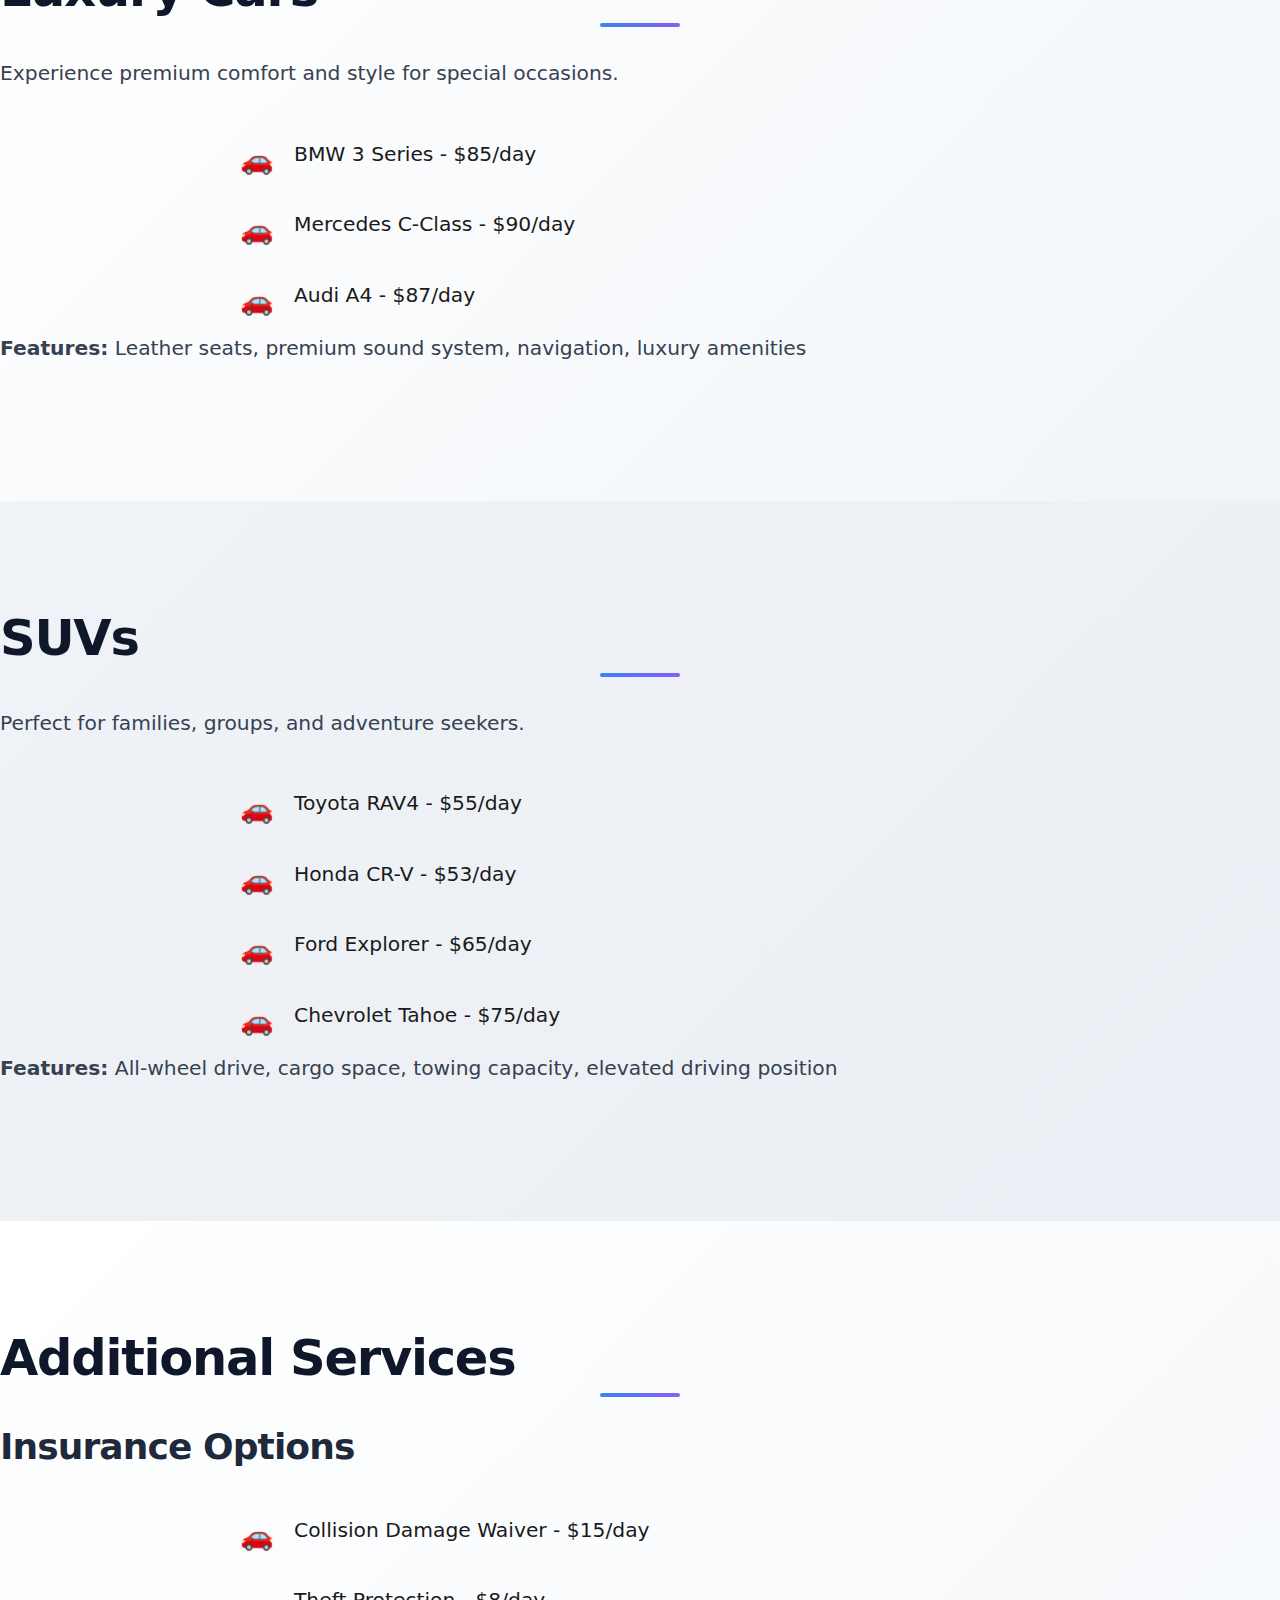
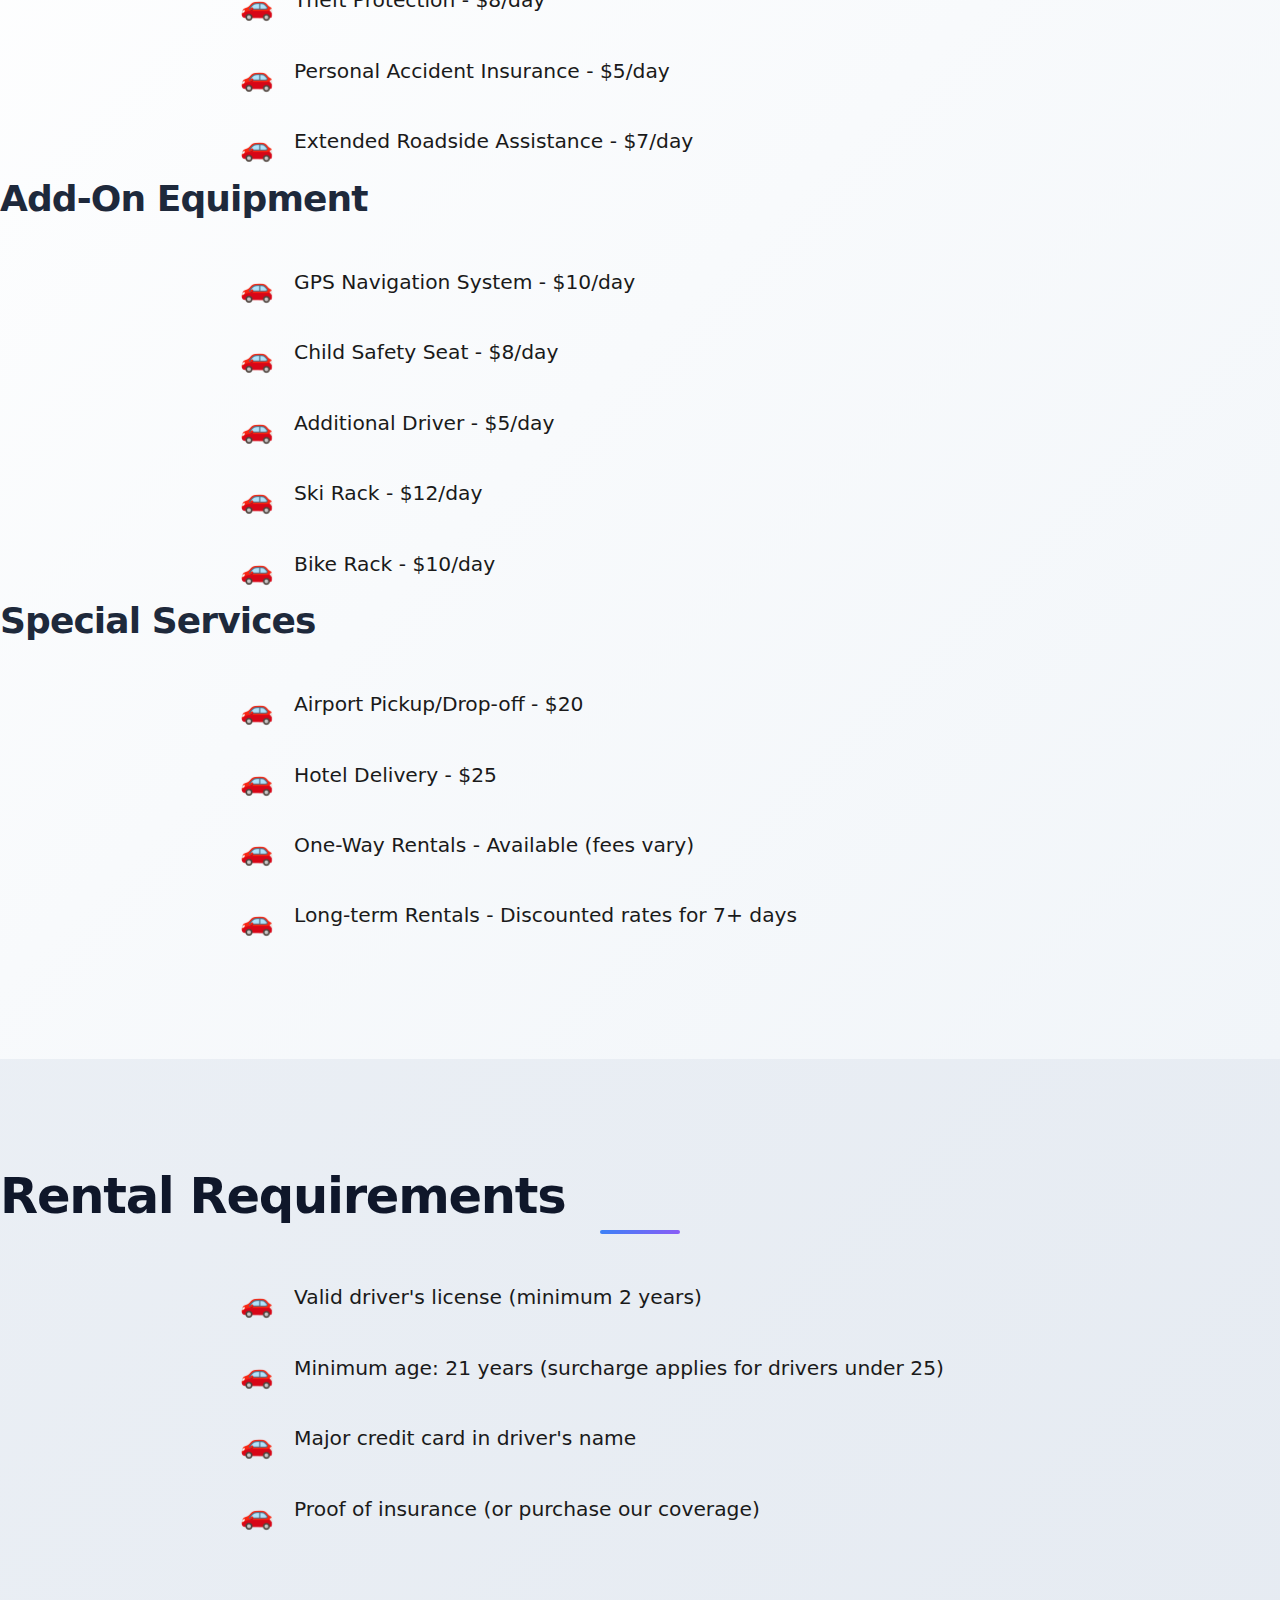
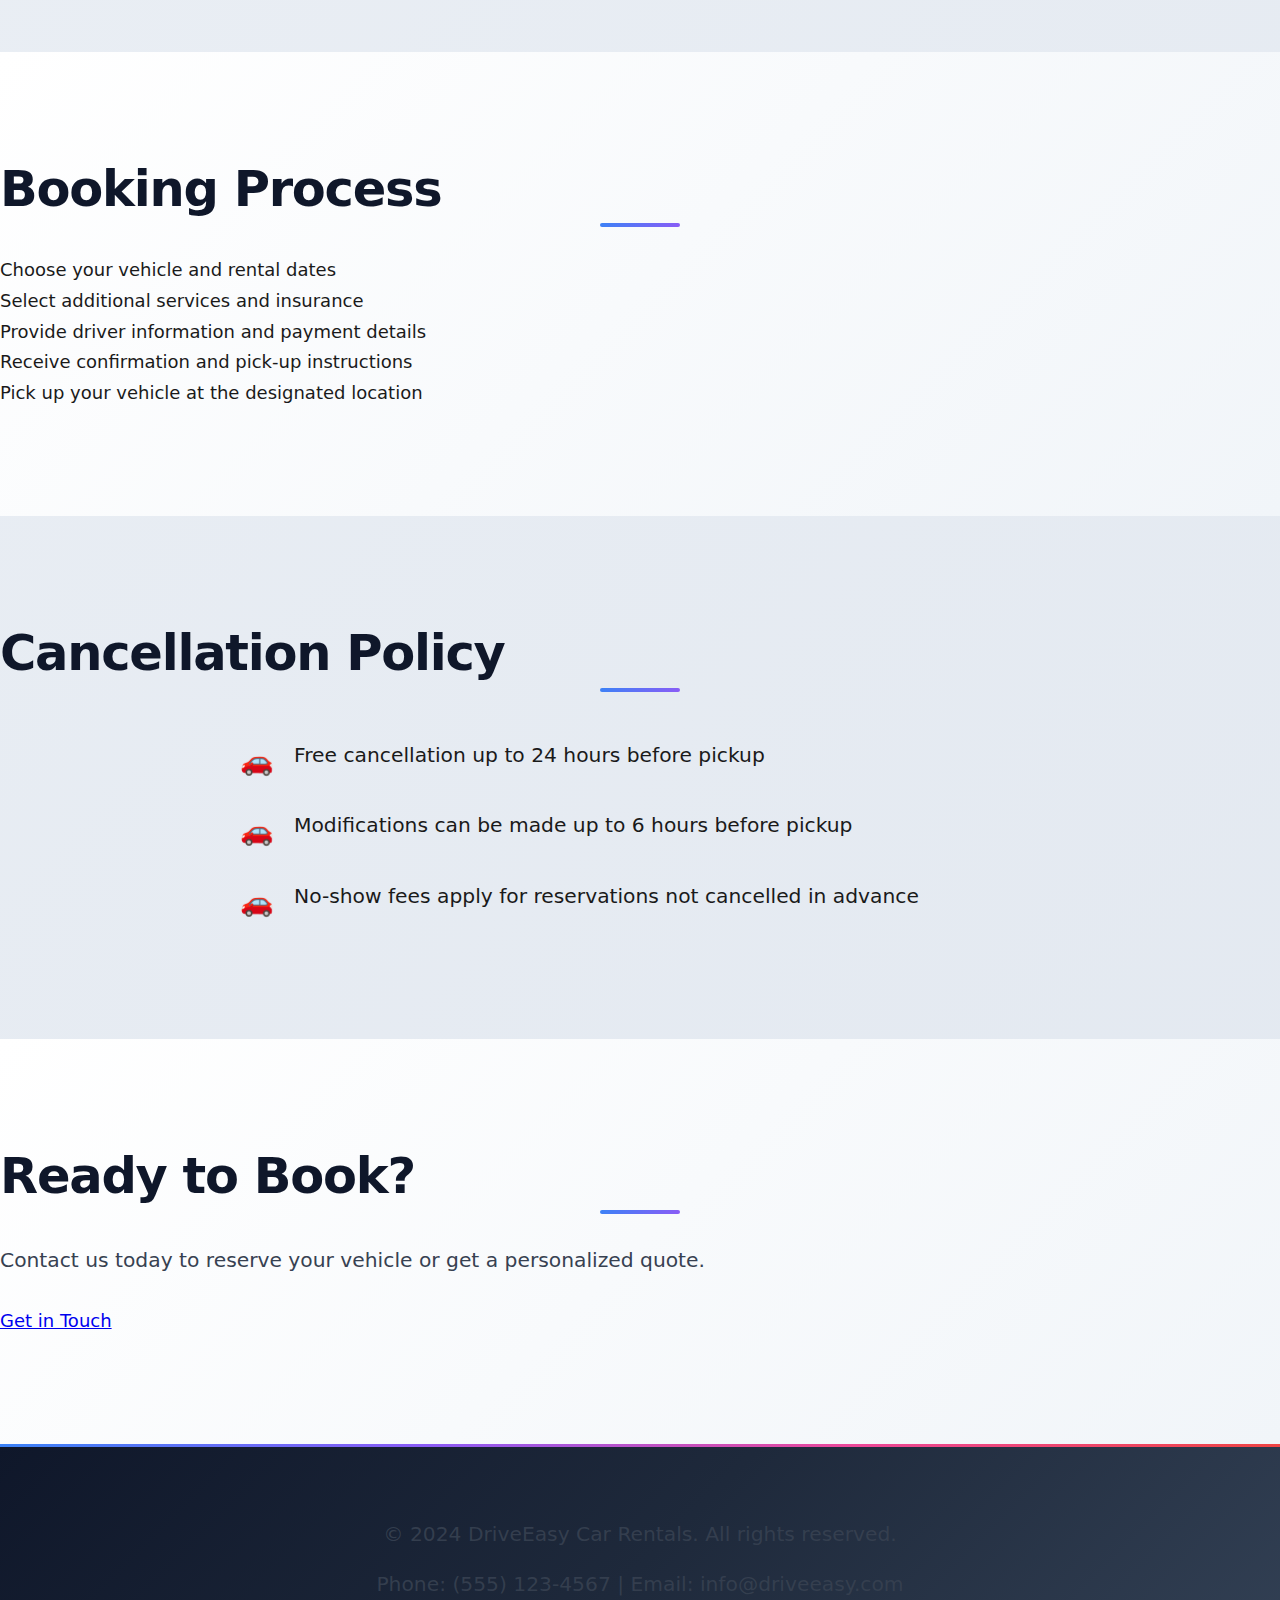
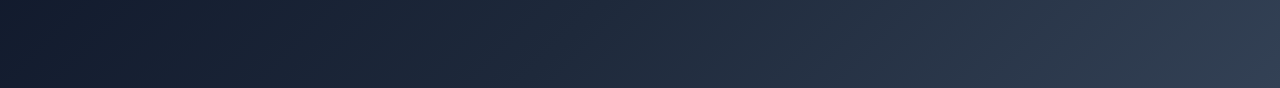
<file: services.html>
<!DOCTYPE html>
<html lang="en">
<head>
    <meta charset="UTF-8">
    <meta name="viewport" content="width=device-width, initial-scale=1.0">
    <title>Our Services - DriveEasy Car Rentals</title>
    <link rel="stylesheet" href="styles.css">
    <script src="script.js"></script>
</head>
<body>
    <header>
        <nav>
            <h1>DriveEasy Car Rentals</h1>
            <ul>
                <li><a href="index.html">Home</a></li>
                <li><a href="about.html">About</a></li>
                <li><a href="services.html">Services</a></li>
                <li><a href="contact.html">Contact</a></li>
            </ul>
        </nav>
    </header>

    <main>
        <section>
            <h2>Our Vehicle Fleet</h2>
            <p>Choose from our extensive range of well-maintained vehicles to suit your specific needs and budget.</p>
        </section>

        <section>
            <h2>Economy Cars</h2>
            <p>Perfect for city driving and budget-conscious travelers.</p>
            <ul>
                <li>Toyota Yaris - $25/day</li>
                <li>Nissan Versa - $27/day</li>
                <li>Hyundai Accent - $26/day</li>
            </ul>
            <p><strong>Features:</strong> Air conditioning, power steering, fuel efficient, automatic transmission</p>
        </section>

        <section>
            <h2>Compact Cars</h2>
            <p>Ideal balance of comfort and economy for longer trips.</p>
            <ul>
                <li>Honda Civic - $35/day</li>
                <li>Toyota Corolla - $33/day</li>
                <li>Nissan Sentra - $34/day</li>
            </ul>
            <p><strong>Features:</strong> Bluetooth connectivity, cruise control, enhanced safety features</p>
        </section>

        <section>
            <h2>Midsize Cars</h2>
            <p>Spacious and comfortable for families and business trips.</p>
            <ul>
                <li>Honda Accord - $45/day</li>
                <li>Toyota Camry - $47/day</li>
                <li>Nissan Altima - $44/day</li>
            </ul>
            <p><strong>Features:</strong> Premium audio system, advanced safety suite, spacious interior</p>
        </section>

        <section>
            <h2>Luxury Cars</h2>
            <p>Experience premium comfort and style for special occasions.</p>
            <ul>
                <li>BMW 3 Series - $85/day</li>
                <li>Mercedes C-Class - $90/day</li>
                <li>Audi A4 - $87/day</li>
            </ul>
            <p><strong>Features:</strong> Leather seats, premium sound system, navigation, luxury amenities</p>
        </section>

        <section>
            <h2>SUVs</h2>
            <p>Perfect for families, groups, and adventure seekers.</p>
            <ul>
                <li>Toyota RAV4 - $55/day</li>
                <li>Honda CR-V - $53/day</li>
                <li>Ford Explorer - $65/day</li>
                <li>Chevrolet Tahoe - $75/day</li>
            </ul>
            <p><strong>Features:</strong> All-wheel drive, cargo space, towing capacity, elevated driving position</p>
        </section>

        <section>
            <h2>Additional Services</h2>
            <h3>Insurance Options</h3>
            <ul>
                <li>Collision Damage Waiver - $15/day</li>
                <li>Theft Protection - $8/day</li>
                <li>Personal Accident Insurance - $5/day</li>
                <li>Extended Roadside Assistance - $7/day</li>
            </ul>

            <h3>Add-On Equipment</h3>
            <ul>
                <li>GPS Navigation System - $10/day</li>
                <li>Child Safety Seat - $8/day</li>
                <li>Additional Driver - $5/day</li>
                <li>Ski Rack - $12/day</li>
                <li>Bike Rack - $10/day</li>
            </ul>

            <h3>Special Services</h3>
            <ul>
                <li>Airport Pickup/Drop-off - $20</li>
                <li>Hotel Delivery - $25</li>
                <li>One-Way Rentals - Available (fees vary)</li>
                <li>Long-term Rentals - Discounted rates for 7+ days</li>
            </ul>
        </section>

        <section>
            <h2>Rental Requirements</h2>
            <ul>
                <li>Valid driver's license (minimum 2 years)</li>
                <li>Minimum age: 21 years (surcharge applies for drivers under 25)</li>
                <li>Major credit card in driver's name</li>
                <li>Proof of insurance (or purchase our coverage)</li>
            </ul>
        </section>

        <section>
            <h2>Booking Process</h2>
            <ol>
                <li>Choose your vehicle and rental dates</li>
                <li>Select additional services and insurance</li>
                <li>Provide driver information and payment details</li>
                <li>Receive confirmation and pick-up instructions</li>
                <li>Pick up your vehicle at the designated location</li>
            </ol>
        </section>

        <section>
            <h2>Cancellation Policy</h2>
            <ul>
                <li>Free cancellation up to 24 hours before pickup</li>
                <li>Modifications can be made up to 6 hours before pickup</li>
                <li>No-show fees apply for reservations not cancelled in advance</li>
            </ul>
        </section>

        <section>
            <h2>Ready to Book?</h2>
            <p>Contact us today to reserve your vehicle or get a personalized quote.</p>
            <a href="contact.html">Get in Touch</a>
        </section>
    </main>

    <footer>
        <p>&copy; 2024 DriveEasy Car Rentals. All rights reserved.</p>
        <p>Phone: (555) 123-4567 | Email: info@driveeasy.com</p>
    </footer>
</body>
</html>
</file>
<file: styles.css>
/* DriveEasy Car Rentals - Enhanced Professional CSS Styles */
/* styles.css */

/* CSS Reset and Base Styles */
* {
    margin: 0;
    padding: 0;
    box-sizing: border-box;
}

*::before,
*::after {
    box-sizing: border-box;
}

html {
    font-size: 18px; /* Increased base font size */
    scroll-behavior: smooth;
    line-height: 1.7;
}

body {
    font-family: 'Inter', 'Segoe UI', system-ui, -apple-system, sans-serif;
    color: #1a1a1a;
    background: linear-gradient(135deg, #f8fafc 0%, #e2e8f0 100%);
    overflow-x: hidden;
    transition: all 0.3s ease;
    min-height: 100vh;
    display: flex;
    flex-direction: column;
}

/* Typography - Enhanced sizes and weights */
h1, h2, h3, h4, h5, h6 {
    font-weight: 700;
    margin-bottom: 1.5rem;
    line-height: 1.2;
    color: #0f172a;
    letter-spacing: -0.025em;
}

h1 {
    font-size: 3.5rem; /* Increased from 2.5rem */
    animation: fadeInUp 0.8s ease-out;
    background: linear-gradient(135deg, #3b82f6 0%, #8b5cf6 100%);
    -webkit-background-clip: text;
    -webkit-text-fill-color: transparent;
    background-clip: text;
}

h2 {
    font-size: 2.75rem; /* Increased from 2rem */
    margin-bottom: 2rem;
    position: relative;
}

h2::after {
    content: '';
    position: absolute;
    bottom: -8px;
    left: 50%;
    transform: translateX(-50%);
    width: 80px;
    height: 4px;
    background: linear-gradient(135deg, #3b82f6 0%, #8b5cf6 100%);
    border-radius: 2px;
    animation: slideInLeft 0.6s ease-out 0.3s both;
}

h3 {
    font-size: 2rem; /* Increased from 1.5rem */
    color: #1e293b;
}

p {
    margin-bottom: 1.5rem;
    line-height: 1.8;
    color: #374151;
    font-size: 1.125rem; /* Increased font size */
}

/* Header and Navigation */
header {
    background: linear-gradient(135deg, #1e40af 0%, #7c3aed 50%, #db2777 100%);
    color: white;
    padding: 1.25rem 0;
    position: fixed;
    width: 100%;
    top: 0;
    z-index: 1000;
    box-shadow: 0 8px 32px rgba(30, 64, 175, 0.3);
    backdrop-filter: blur(20px);
    transition: all 0.3s ease;
}

header.scrolled {
    padding: 0.75rem 0;
    background: rgba(30, 64, 175, 0.95);
}

nav {
    display: flex;
    justify-content: space-between;
    align-items: center;
    max-width: 1400px; /* Increased max-width */
    margin: 0 auto;
    padding: 0 3rem; /* Increased padding */
    position: relative;
}

.logo {
    font-size: 2.25rem; /* Increased from 1.8rem */
    font-weight: 800;
    text-decoration: none;
    color: white;
    transition: transform 0.3s ease;
    background: linear-gradient(135deg, #ffffff 0%, #e2e8f0 100%);
    -webkit-background-clip: text;
    -webkit-text-fill-color: transparent;
    background-clip: text;
}

.logo:hover {
    transform: scale(1.05);
}

nav ul {
    display: flex;
    list-style: none;
    gap: 2.5rem; /* Increased gap */
    margin: 0;
    padding: 0;
}

nav li {
    position: relative;
}

nav a {
    color: white;
    text-decoration: none;
    font-weight: 600;
    font-size: 1.125rem; /* Increased font size */
    padding: 0.75rem 1.5rem;
    border-radius: 30px;
    transition: all 0.3s ease;
    position: relative;
    overflow: hidden;
}

nav a::before {
    content: '';
    position: absolute;
    top: 0;
    left: -100%;
    width: 100%;
    height: 100%;
    background: linear-gradient(135deg, rgba(255, 255, 255, 0.2) 0%, rgba(255, 255, 255, 0.1) 100%);
    transition: left 0.3s ease;
    z-index: -1;
    border-radius: 30px;
}

nav a:hover::before,
nav a.active::before {
    left: 0;
}

nav a:hover,
nav a.active {
    background: rgba(255, 255, 255, 0.15);
    transform: translateY(-2px);
    box-shadow: 0 6px 20px rgba(0, 0, 0, 0.3);
}

/* Mobile Menu Toggle */
.menu-toggle {
    display: none;
    flex-direction: column;
    cursor: pointer;
    gap: 5px;
}

.menu-toggle span {
    width: 28px;
    height: 3px;
    background: white;
    border-radius: 2px;
    transition: all 0.3s ease;
}

.menu-toggle.active span:nth-child(1) {
    transform: rotate(45deg) translate(6px, 6px);
}

.menu-toggle.active span:nth-child(2) {
    opacity: 0;
}

.menu-toggle.active span:nth-child(3) {
    transform: rotate(-45deg) translate(7px, -7px);
}

/* Main Content */
main {
    margin-top: 100px;
    min-height: calc(100vh - 100px);
    flex: 1;
}

/* Sections - Centered content */
section {
    padding: 6rem 0; /* Increased padding */
    position: relative;
    overflow: hidden;
}

section:nth-child(even) {
    background: linear-gradient(135deg, #ffffff 0%, #f1f5f9 100%);
}

.container {
    max-width: 1400px; /* Increased from 1200px */
    margin: 0 auto;
    padding: 0 3rem; /* Increased padding */
    text-align: center; /* Center all content */
}

/* Hero Section (Home Page) */
.hero {
    background: linear-gradient(
        135deg,
        rgba(30, 64, 175, 0.9) 0%,
        rgba(124, 58, 237, 0.9) 50%,
        rgba(219, 39, 119, 0.9) 100%
    );
    height: 100vh;
    display: flex;
    align-items: center;
    justify-content: center;
    text-align: center;
    color: white;
    background-attachment: fixed;
    background-size: cover;
    background-position: center;
    position: relative;
}

.hero::before {
    content: '';
    position: absolute;
    top: 0;
    left: 0;
    right: 0;
    bottom: 0;
    background: radial-gradient(ellipse at center, rgba(0, 0, 0, 0.1) 0%, rgba(0, 0, 0, 0.4) 100%);
    z-index: 1;
}

.hero-content {
    position: relative;
    z-index: 2;
    max-width: 1000px; /* Increased width */
    padding: 0 3rem;
}

.hero-content h1 {
    font-size: 5rem; /* Increased from 4rem */
    margin-bottom: 2rem;
    animation: fadeInUp 1s ease-out;
    text-shadow: 2px 2px 8px rgba(0, 0, 0, 0.5);
    color: white;
    -webkit-text-fill-color: white;
}

.hero-content p {
    font-size: 1.5rem; /* Increased from 1.3rem */
    margin-bottom: 3rem;
    animation: fadeInUp 1s ease-out 0.3s both;
    color: rgba(255, 255, 255, 0.95);
    font-weight: 400;
}

/* Buttons - Enhanced and larger */
.cta-button,
button,
input[type="submit"] {
    background: linear-gradient(135deg, #ef4444 0%, #dc2626 50%, #b91c1c 100%);
    color: white;
    padding: 20px 40px; /* Increased padding */
    text-decoration: none;
    border: none;
    border-radius: 50px;
    font-size: 1.25rem; /* Increased font size */
    font-weight: 700;
    cursor: pointer;
    display: inline-block;
    transition: all 0.3s ease;
    position: relative;
    overflow: hidden;
    box-shadow: 0 8px 25px rgba(239, 68, 68, 0.4);
    animation: fadeInUp 1s ease-out 0.6s both;
    text-transform: uppercase;
    letter-spacing: 0.5px;
}

.cta-button::before,
button::before,
input[type="submit"]::before {
    content: '';
    position: absolute;
    top: 0;
    left: -100%;
    width: 100%;
    height: 100%;
    background: linear-gradient(135deg, #f87171 0%, #ef4444 50%, #dc2626 100%);
    transition: left 0.3s ease;
    z-index: -1;
}

.cta-button:hover::before,
button:hover::before,
input[type="submit"]:hover::before {
    left: 0;
}

.cta-button:hover,
button:hover,
input[type="submit"]:hover {
    transform: translateY(-4px) scale(1.05);
    box-shadow: 0 12px 35px rgba(239, 68, 68, 0.5);
}

.cta-button:active,
button:active,
input[type="submit"]:active {
    transform: translateY(-2px);
}

/* Cards and Grid Layouts - Centered */
.features-grid,
.services-grid,
.team-grid {
    display: grid;
    grid-template-columns: repeat(auto-fit, minmax(350px, 1fr)); /* Increased min width */
    gap: 3rem; /* Increased gap */
    margin-top: 4rem;
    justify-items: center; /* Center grid items */
}

.feature-card,
.service-card,
.team-card {
    background: white;
    padding: 3rem; /* Increased padding */
    border-radius: 24px;
    text-align: center;
    box-shadow: 0 20px 50px rgba(0, 0, 0, 0.08);
    transition: all 0.4s ease;
    position: relative;
    overflow: hidden;
    border: 2px solid transparent;
    max-width: 400px; /* Control max width */
    width: 100%;
}

.feature-card::before,
.service-card::before,
.team-card::before {
    content: '';
    position: absolute;
    top: 0;
    left: 0;
    right: 0;
    bottom: 0;
    background: linear-gradient(135deg, #3b82f6 0%, #8b5cf6 50%, #ec4899 100%);
    opacity: 0;
    transition: opacity 0.4s ease;
    z-index: -1;
}

.feature-card:hover,
.service-card:hover,
.team-card:hover {
    transform: translateY(-15px) scale(1.03);
    box-shadow: 0 30px 60px rgba(59, 130, 246, 0.25);
    color: white;
}

.feature-card:hover::before,
.service-card:hover::before,
.team-card:hover::before {
    opacity: 1;
}

.feature-card h3,
.service-card h3,
.team-card h3 {
    font-size: 1.75rem; /* Increased font size */
    margin-bottom: 1.5rem;
}

.feature-card p,
.service-card p,
.team-card p {
    font-size: 1.125rem; /* Increased font size */
}

.feature-icon,
.service-icon {
    font-size: 4rem; /* Increased from 3.5rem */
    margin-bottom: 2rem;
    display: block;
    transition: all 0.3s ease;
}

.feature-card:hover .feature-icon,
.service-card:hover .service-icon {
    transform: scale(1.15) rotate(5deg);
}

/* Forms - Enhanced and centered */
form {
    background: white;
    padding: 3rem; /* Increased padding */
    border-radius: 20px;
    box-shadow: 0 20px 50px rgba(0, 0, 0, 0.1);
    margin: 3rem auto; /* Center the form */
    transition: all 0.3s ease;
    max-width: 800px; /* Limit form width */
}

form:hover {
    box-shadow: 0 25px 60px rgba(0, 0, 0, 0.15);
}

.form-group {
    margin-bottom: 2rem; /* Increased margin */
    position: relative;
    text-align: left; /* Left align form elements */
}

label {
    display: block;
    margin-bottom: 0.75rem;
    font-weight: 700;
    font-size: 1.125rem; /* Increased font size */
    color: #0f172a;
    transition: color 0.3s ease;
}

input,
select,
textarea {
    width: 100%;
    padding: 16px 20px; /* Increased padding */
    border: 2px solid #e2e8f0;
    border-radius: 12px;
    font-size: 1.125rem; /* Increased font size */
    transition: all 0.3s ease;
    background: #f8fafc;
    font-family: inherit;
}

input:focus,
select:focus,
textarea:focus {
    outline: none;
    border-color: #3b82f6;
    background: white;
    box-shadow: 0 0 0 4px rgba(59, 130, 246, 0.1);
    transform: translateY(-2px);
}

input:focus + label,
select:focus + label,
textarea:focus + label {
    color: #3b82f6;
}

textarea {
    resize: vertical;
    min-height: 140px;
}

/* Tables - Enhanced typography */
table {
    width: 100%;
    border-collapse: collapse;
    margin: 3rem auto; /* Center table */
    background: white;
    border-radius: 20px;
    overflow: hidden;
    box-shadow: 0 20px 50px rgba(0, 0, 0, 0.1);
    max-width: 1200px;
}

th,
td {
    padding: 1.5rem; /* Increased padding */
    text-align: center; /* Center align table content */
    border-bottom: 1px solid #e2e8f0;
    transition: background-color 0.3s ease;
    font-size: 1.125rem; /* Increased font size */
}

th {
    background: linear-gradient(135deg, #3b82f6 0%, #8b5cf6 100%);
    color: white;
    font-weight: 700;
    font-size: 1.25rem;
}

tr:hover td {
    background-color: #f8fafc;
}

tr:last-child td {
    border-bottom: none;
}

/* Lists - Enhanced styling */
ul:not(nav ul) {
    list-style: none;
    padding-left: 0;
    max-width: 800px;
    margin: 0 auto;
    text-align: left;
}

ul:not(nav ul) li {
    position: relative;
    padding: 1rem 0 1rem 3rem; /* Increased padding */
    transition: all 0.3s ease;
    font-size: 1.125rem; /* Increased font size */
}

ul:not(nav ul) li::before {
    content: '🚗';
    position: absolute;
    left: 0;
    top: 1rem;
    font-size: 1.5rem; /* Increased icon size */
    transition: transform 0.3s ease;
}

ul:not(nav ul) li:hover {
    transform: translateX(10px);
    color: #3b82f6;
}

ul:not(nav ul) li:hover::before {
    transform: scale(1.3);
}

/* Blockquotes (Testimonials) - Enhanced */
blockquote {
    background: white;
    padding: 3rem; /* Increased padding */
    border-radius: 20px;
    border-left: 6px solid #3b82f6;
    margin: 3rem auto; /* Center blockquote */
    max-width: 900px;
    box-shadow: 0 20px 50px rgba(0, 0, 0, 0.1);
    position: relative;
    transition: all 0.3s ease;
    animation: fadeIn 0.5s ease;
}

blockquote::before {
    content: '"';
    position: absolute;
    top: -15px;
    left: 30px;
    font-size: 5rem; /* Increased quote size */
    color: #3b82f6;
    opacity: 0.3;
}

blockquote:hover {
    transform: translateY(-8px);
    box-shadow: 0 25px 60px rgba(59, 130, 246, 0.2);
}

blockquote p {
    font-style: italic;
    margin-bottom: 1.5rem;
    font-size: 1.25rem; /* Increased font size */
    line-height: 1.8;
}

cite {
    font-weight: 700;
    color: #3b82f6;
    font-size: 1.125rem;
}

/* Address - Enhanced styling */
address {
    font-style: normal;
    line-height: 2;
    background: white;
    padding: 2rem;
    border-radius: 16px;
    box-shadow: 0 10px 30px rgba(0, 0, 0, 0.1);
    margin: 2rem auto;
    max-width: 600px;
    transition: all 0.3s ease;
    font-size: 1.125rem;
}

address:hover {
    box-shadow: 0 15px 40px rgba(0, 0, 0, 0.15);
}

/* Footer - Enhanced */
footer {
    background: linear-gradient(135deg, #0f172a 0%, #1e293b 50%, #334155 100%);
    color: white;
    text-align: center;
    padding: 4rem 0; /* Increased padding */
    margin-top: auto;
    position: relative;
    overflow: hidden;
}

footer::before {
    content: '';
    position: absolute;
    top: 0;
    left: 0;
    right: 0;
    height: 3px;
    background: linear-gradient(90deg, #3b82f6, #8b5cf6, #ec4899, #ef4444);
    animation: shimmer 3s infinite;
}

footer p {
    margin-bottom: 0.75rem;
    opacity: 0.9;
    font-size: 1.125rem; /* Increased font size */
}

/* Error Messages */
.error-message {
    color: #ef4444;
    font-size: 1rem; /* Increased font size */
    margin-top: 0.75rem;
    opacity: 0;
    animation: fadeIn 0.3s ease forwards;
    font-weight: 600;
}

/* Notifications */
.notification {
    position: fixed;
    top: 120px;
    right: 30px;
    padding: 1.5rem 2rem; /* Increased padding */
    border-radius: 16px;
    color: white;
    font-weight: 700;
    font-size: 1.125rem; /* Increased font size */
    z-index: 2000;
    transform: translateX(400px);
    animation: slideInRight 0.3s ease forwards;
    max-width: 400px;
    box-shadow: 0 20px 50px rgba(0, 0, 0, 0.2);
}

.notification.success {
    background: linear-gradient(135deg, #10b981 0%, #059669 100%);
}

.notification.error {
    background: linear-gradient(135deg, #ef4444 0%, #dc2626 100%);
}

.notification.warning {
    background: linear-gradient(135deg, #f59e0b 0%, #d97706 100%);
}

.notification.info {
    background: linear-gradient(135deg, #3b82f6 0%, #2563eb 100%);
}

/* Loading States */
.loading {
    position: relative;
    color: transparent !important;
}

.loading::after {
    content: '';
    position: absolute;
    top: 50%;
    left: 50%;
    width: 24px;
    height: 24px;
    margin: -12px 0 0 -12px;
    border: 3px solid transparent;
    border-top: 3px solid white;
    border-radius: 50%;
    animation: spin 1s linear infinite;
}

/* Animations */
@keyframes fadeIn {
    from {
        opacity: 0;
    }
    to {
        opacity: 1;
    }
}

@keyframes fadeInUp {
    from {
        opacity: 0;
        transform: translateY(40px);
    }
    to {
        opacity: 1;
        transform: translateY(0);
    }
}

@keyframes fadeInDown {
    from {
        opacity: 0;
        transform: translateY(-40px);
    }
    to {
        opacity: 1;
        transform: translateY(0);
    }
}

@keyframes slideInLeft {
    from {
        opacity: 0;
        transform: translateX(-40px);
    }
    to {
        opacity: 1;
        transform: translateX(0);
    }
}

@keyframes slideInRight {
    from {
        opacity: 0;
        transform: translateX(400px);
    }
    to {
        opacity: 1;
        transform: translateX(0);
    }
}

@keyframes spin {
    0% {
        transform: rotate(0deg);
    }
    100% {
        transform: rotate(360deg);
    }
}

@keyframes shimmer {
    0% {
        transform: translateX(-100%);
    }
    100% {
        transform: translateX(100vw);
    }
}

@keyframes bounce {
    0%, 20%, 50%, 80%, 100% {
        transform: translateY(0);
    }
    40% {
        transform: translateY(-15px);
    }
    60% {
        transform: translateY(-8px);
    }
}

@keyframes pulse {
    0% {
        transform: scale(1);
    }
    50% {
        transform: scale(1.08);
    }
    100% {
        transform: scale(1);
    }
}

/* Utility Classes */
.text-center {
    text-align: center;
}

.text-left {
    text-align: left;
}

.text-right {
    text-align: right;
}

.mt-1 { margin-top: 0.75rem; }
.mt-2 { margin-top: 1.5rem; }
.mt-3 { margin-top: 2.25rem; }
.mt-4 { margin-top: 3rem; }

.mb-1 { margin-bottom: 0.75rem; }
.mb-2 { margin-bottom: 1.5rem; }
.mb-3 { margin-bottom: 2.25rem; }
.mb-4 { margin-bottom: 3rem; }

.p-1 { padding: 0.75rem; }
.p-2 { padding: 1.5rem; }
.p-3 { padding: 2.25rem; }
.p-4 { padding: 3rem; }

.hidden {
    display: none;
}

.visible {
    display: block;
}

.fade-in {
    animation: fadeIn 0.5s ease forwards;
}

.fade-out {
    animation: fadeIn 0.5s ease reverse forwards;
}

/* Responsive Design */
@media (max-width: 1024px) {
    .container {
        padding: 0 2rem;
    }
    
    .features-grid,
    .services-grid,
    .team-grid {
        grid-template-columns: repeat(auto-fit, minmax(320px, 1fr));
        gap: 2.5rem;
    }
    
    .hero-content h1 {
        font-size: 4rem;
    }
    
    nav {
        padding: 0 2rem;
    }
}

@media (max-width: 768px) {
    html {
        font-size: 16px;
    }
    
    .menu-toggle {
        display: flex;
    }
    
    nav ul {
        position: fixed;
        top: 100px;
        left: 0;
        right: 0;
        background: linear-gradient(135deg, #1e40af 0%, #7c3aed 100%);
        flex-direction: column;
        padding: 3rem;
        gap: 1.5rem;
        transform: translateY(-120%);
        transition: transform 0.3s ease;
        box-shadow: 0 20px 50px rgba(0, 0, 0, 0.3);
    }
    
    nav ul.active {
        transform: translateY(0);
    }
    
    nav li {
        width: 100%;
    }
    
    nav a {
        display: block;
        width: 100%;
        text-align: center;
        padding: 1.25rem;
        border-radius: 12px;
        font-size: 1.25rem;
    }
    
    .hero-content h1 {
        font-size: 3.5rem;
    }
    
    .hero-content p {
        font-size: 1.25rem;
    }
    
    .features-grid,
    .services-grid,
    .team-grid {
        grid-template-columns: 1fr;
        gap: 2rem;
    }
    
    .feature-card,
    .service-card,
    .team-card {
        padding: 2.5rem;
        max-width: none;
    }
    
    section {
        padding: 4rem 0;
    }
    
    form {
        padding: 2.5rem;
    }
    
    .container {
        padding: 0 1.5rem;
    }
    
    .notification {
        right: 15px;
        left: 15px;
        max-width: none;
    }
}

@media (max-width: 480px) {
    html {
        font-size: 15px;
    }
    
    .container {
        padding: 0 1rem;
    }
    
    nav {
        padding: 0 1rem;
    }
    
    .hero-content {
        padding: 0 1rem;
    }
    
    .hero-content h1 {
        font-size: 2.5rem;
    }
    
    .cta-button,
    button,
    input[type="submit"] {
        padding: 16px 32px;
        font-size: 1.125rem;
    }
    
    .feature-card,
    .service-card,
    .team-card {
        padding: 2rem;
    }
    
    form {
        padding: 2rem;
    }
    
    input,
    select,
    textarea {
        padding: 14px 16px;
    }
    
    th,
    td {
        padding: 1rem;
    }
    
    blockquote {
        padding: 2rem;
    }
}

@media (max-width: 320px) {
    .hero-content h1 {
        font-size: 2.25rem;
    }
    
    .logo {
        font-size: 1.75rem;
    }
    
    .features-grid,
    .services-grid,
    .team-grid {
        gap: 1.5rem;
    }
}

/* Print Styles */
@media print {
    * {
        background: transparent !important;
        color: black !important;
        box-shadow: none !important;
        text-shadow: none !important;
    }
    
    header,
    footer,
    .menu-toggle,
    button,
    .cta-button {
        display: none;
    }
    
    main {
        margin-top: 0;
    }
    
    section {
        page-break-inside: avoid;
        padding: 1.5rem 0;
    }
    
    h1, h2, h3 {
        page-break-after: avoid;
    }
    
    a::after {
        content: " (" attr(href) ")";
    }
}

/* High Contrast Mode */
@media (prefers-contrast: high) {
    * {
        border-color: black !important;
    }
    
    body {
        background: white;
        color: black;
    }
    
    header {
        background: black;
    }
    
    .cta-button,
    button,
    input[type="submit"] {
        background: black;
        border: 2px solid white;
    }
    
    input,
    select,
    textarea {
        border: 2px solid black;
    }
}

/* Reduced Motion */
@media (prefers-reduced-motion: reduce) {
    *,
    *::before,
    *::after {
        animation-duration: 0.01ms !important;
        animation-iteration-count: 1 !important;
        transition-duration: 0.01ms !important;
        scroll-behavior: auto !important;
    }
}

/* Additional Professional Enhancements */

/* Gradient Text Effects for Headings */
.gradient-text {
    background: linear-gradient(135deg, #3b82f6 0%, #8b5cf6 50%, #ec4899 100%);
    -webkit-background-clip: text;
    -webkit-text-fill-color: transparent;
    background-clip: text;
}

/* Professional Card Hover Effects */
.professional-card {
    position: relative;
    overflow: hidden;
}

.professional-card::after {
    content: '';
    position: absolute;
    top: 0;
    left: -100%;
    width: 100%;
    height: 100%;
    background: linear-gradient(90deg, transparent, rgba(255, 255, 255, 0.4), transparent);
    transition: left 0.6s;
}

.professional-card:hover::after {
    left: 100%;
}

/* Enhanced Focus States for Accessibility */
*:focus {
    outline: 3px solid #3b82f6;
    outline-offset: 2px;
    border-radius: 4px;
}

/* Smooth Scroll Enhancement */
html {
    scroll-padding-top: 100px;
}

/* Professional Badge/Tag Styles */
.badge {
    display: inline-block;
    padding: 0.5rem 1rem;
    background: linear-gradient(135deg, #3b82f6 0%, #1e40af 100%);
    color: white;
    border-radius: 20px;
    font-size: 0.875rem;
    font-weight: 600;
    text-transform: uppercase;
    letter-spacing: 0.5px;
    margin: 0.25rem;
    transition: all 0.3s ease;
}

.badge:hover {
    transform: translateY(-2px);
    box-shadow: 0 4px 12px rgba(59, 130, 246, 0.3);
}

/* Professional Divider */
.section-divider {
    height: 2px;
    background: linear-gradient(90deg, transparent, #3b82f6, transparent);
    margin: 4rem auto;
    max-width: 200px;
}

/* Enhanced Typography Hierarchy */
.lead {
    font-size: 1.375rem;
    font-weight: 400;
    color: #4b5563;
    margin-bottom: 2rem;
    line-height: 1.7;
}

.small {
    font-size: 0.875rem;
    color: #6b7280;
}

/* Professional Color Palette Variables */
:root {
    --primary-gradient: linear-gradient(135deg, #3b82f6 0%, #8b5cf6 100%);
    --secondary-gradient: linear-gradient(135deg, #ec4899 0%, #ef4444 100%);
    --success-gradient: linear-gradient(135deg, #10b981 0%, #059669 100%);
    --warning-gradient: linear-gradient(135deg, #f59e0b 0%, #d97706 100%);
    --neutral-gradient: linear-gradient(135deg, #64748b 0%, #475569 100%);
    --surface-gradient: linear-gradient(135deg, #ffffff 0%, #f8fafc 100%);
    --shadow-light: 0 10px 30px rgba(0, 0, 0, 0.08);
    --shadow-medium: 0 20px 50px rgba(0, 0, 0, 0.12);
    --shadow-heavy: 0 30px 60px rgba(0, 0, 0, 0.16);
    --border-radius-small: 8px;
    --border-radius-medium: 16px;
    --border-radius-large: 24px;
    --transition-fast: 0.2s ease;
    --transition-medium: 0.3s ease;
    --transition-slow: 0.5s ease;
}

/* Professional spacing system */
.space-xs { margin: 0.5rem; }
.space-sm { margin: 1rem; }
.space-md { margin: 1.5rem; }
.space-lg { margin: 2rem; }
.space-xl { margin: 3rem; }
.space-2xl { margin: 4rem; }

/* Professional grid system for better layouts */
.grid-2 { 
    display: grid; 
    grid-template-columns: repeat(2, 1fr); 
    gap: 2rem; 
    align-items: center;
}

.grid-3 { 
    display: grid; 
    grid-template-columns: repeat(3, 1fr); 
    gap: 2rem; 
    align-items: start;
}

.grid-4 { 
    display: grid; 
    grid-template-columns: repeat(4, 1fr); 
    gap: 2rem; 
    align-items: start;
}

@media (max-width: 768px) {
    .grid-2,
    .grid-3,
    .grid-4 {
        grid-template-columns: 1fr;
        gap: 1.5rem;
    }
}

/* Professional button variants */
.btn-primary {
    background: var(--primary-gradient);
    color: white;
}

.btn-secondary {
    background: var(--secondary-gradient);
    color: white;
}

.btn-outline {
    background: transparent;
    color: #3b82f6;
    border: 2px solid #3b82f6;
}

.btn-outline:hover {
    background: #3b82f6;
    color: white;
}

/* Enhanced visual hierarchy */
.display-1 { 
    font-size: 4rem; 
    font-weight: 800; 
    line-height: 1.1; 
}

.display-2 { 
    font-size: 3.5rem; 
    font-weight: 700; 
    line-height: 1.1; 
}

.display-3 { 
    font-size: 3rem; 
    font-weight: 700; 
    line-height: 1.2; 
}

@media (max-width: 768px) {
    .display-1 { font-size: 3rem; }
    .display-2 { font-size: 2.5rem; }
    .display-3 { font-size: 2rem; }
}
</file>
